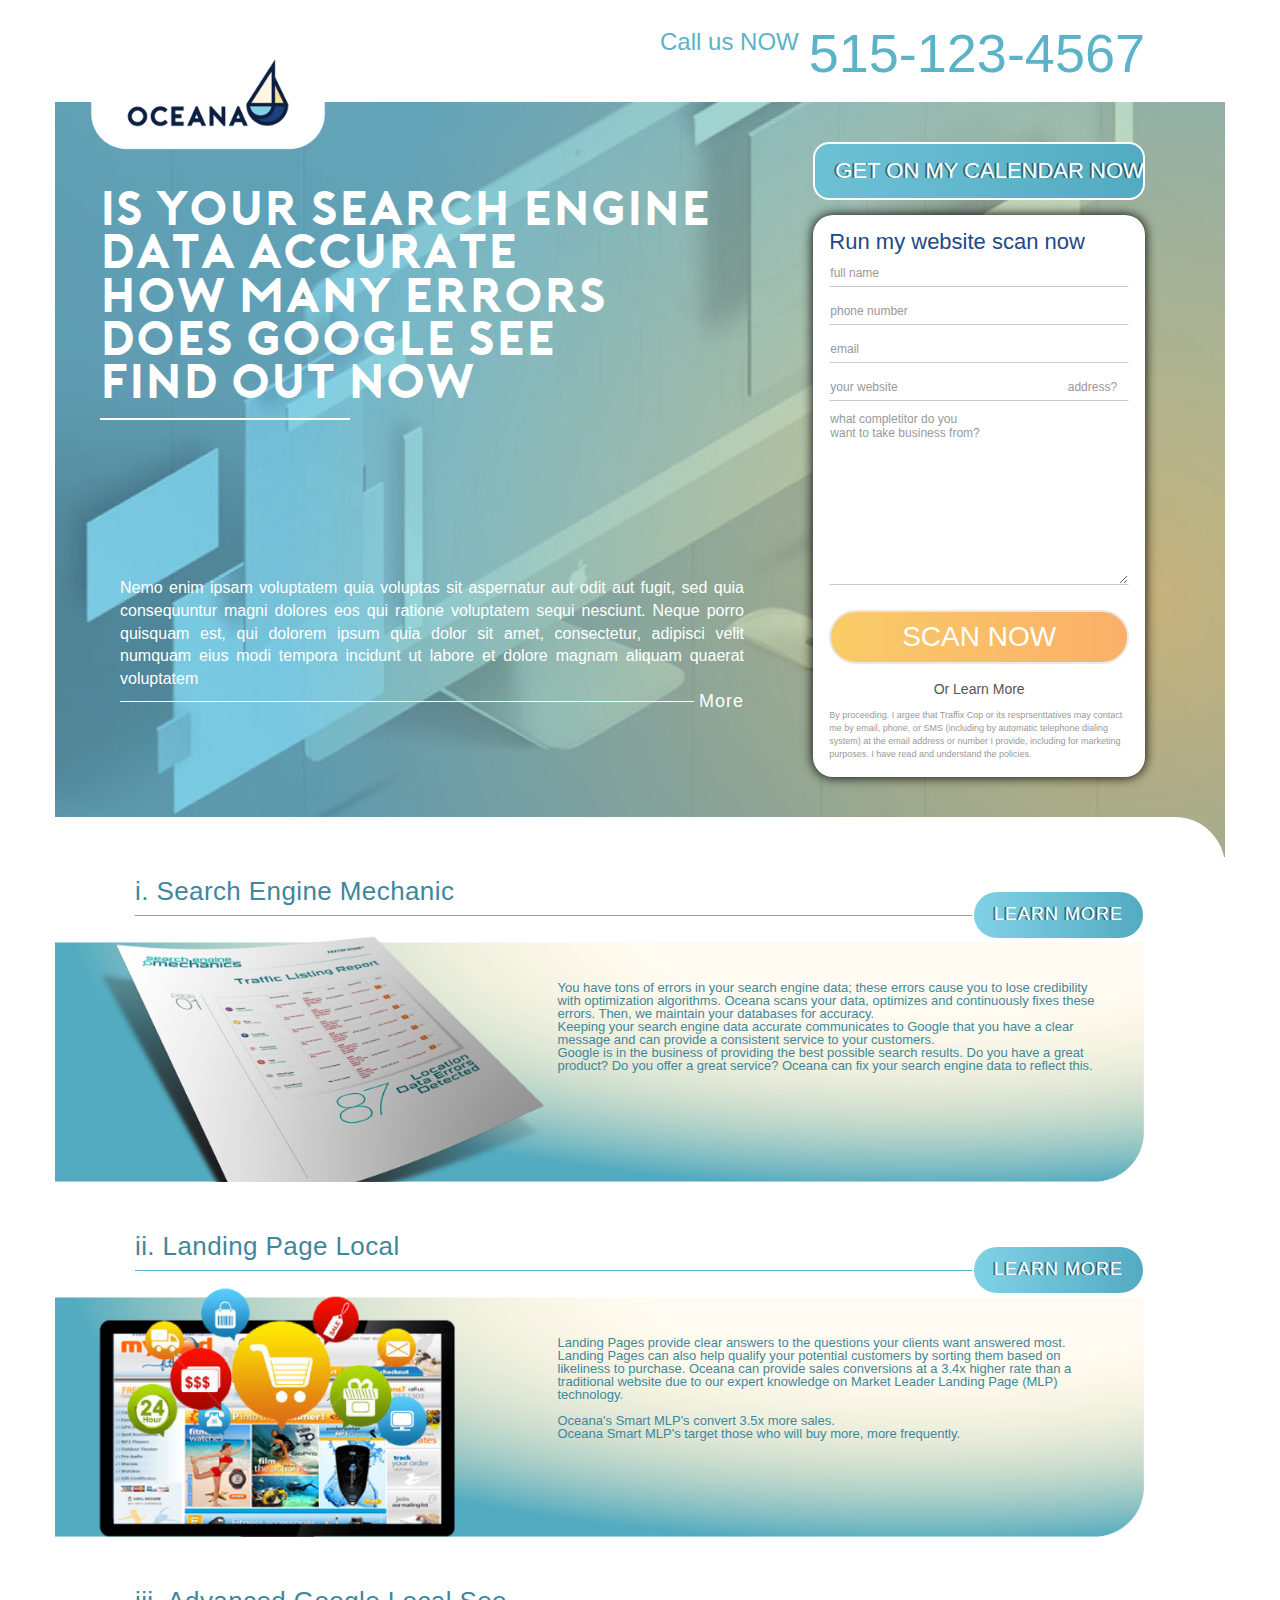
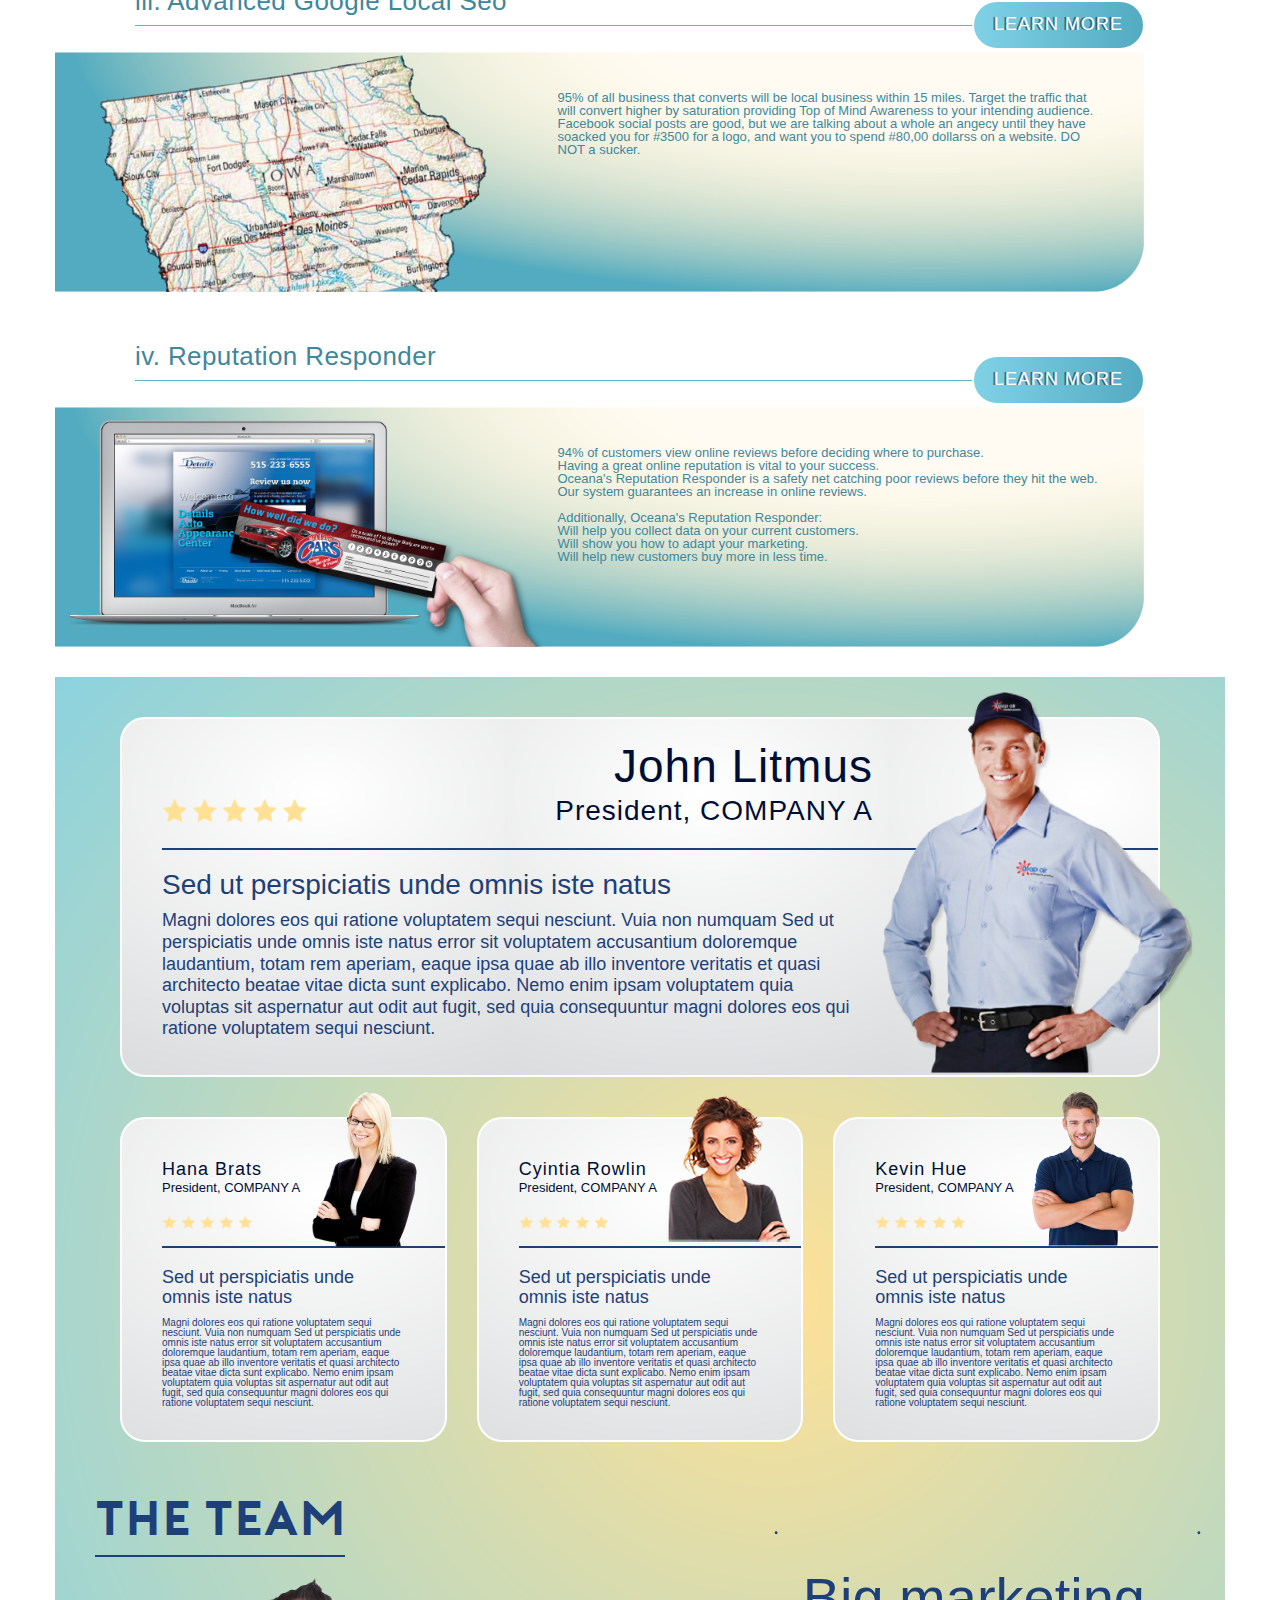
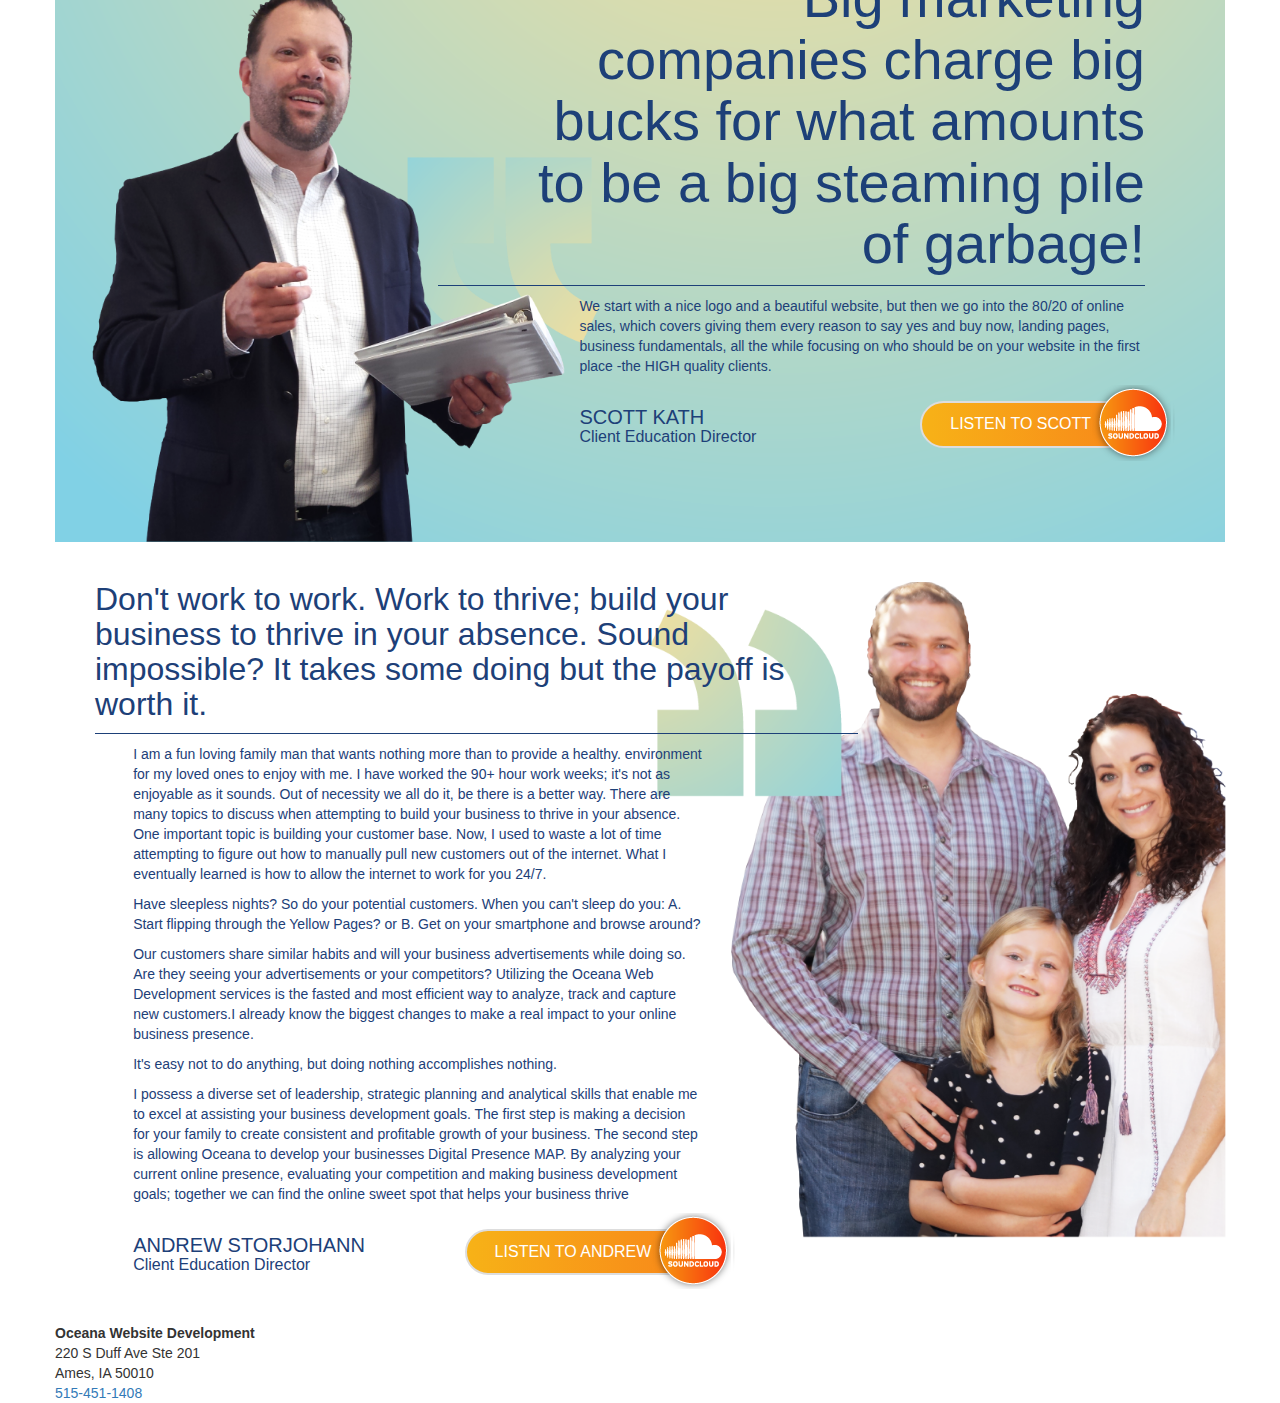
<file: index.html>
<!DOCTYPE html>
<html>
    <head>
        <title>Oceana</title>
        <meta content="width=device-width,initial-scale=1" name=viewport>
        <meta name="format-detection" content="telephone=no">
        <!-- CDN Bootstrap -->
        <link rel="stylesheet" href="plugins/bootstrap/css/bootstrap.min.css">

        <!-- Custom CSS -->
        <link rel="stylesheet" type="text/css" href="css/fonts/fonts.css">
        <link rel="stylesheet" type="text/css" href="css/style.css">
    <body>
        <div id="web" class="container">
            <div class="row">
                <!-- header begin -->
                <header id="header" class="full-width header">
                    <div class="logo">
                        <a href="index.html"><img src="images/logo_03.png"></a>
                    </div>
                    <div class="callnow">
                        <span>Call us NOW</span>
                        <a href="tel: 515-123-4567">515-123-4567</a>
                    </div>
                </header>

                <!-- slide -->
                <section class="full-width slide">
                    <div class="row">
                        <!-- slide content -->
                        <div class="col-md-8 slide-content">
                            <h2 class="title">
                                Is your search engine data accurate? <br/>
                                How many errors does Google see? <br/>
                                FIND OUT NOW
                                <span class="line"></span>
                            </h2>
                            <div class="slide-description">
                                <p>Nemo enim ipsam voluptatem quia voluptas sit aspernatur aut odit aut fugit, sed quia consequuntur magni dolores eos qui ratione voluptatem sequi nesciunt. Neque porro quisquam est, qui dolorem ipsum quia dolor sit amet, consectetur, adipisci velit numquam eius modi tempora incidunt ut labore et dolore magnam aliquam quaerat voluptatem</p>

                                <div class="more">
                                    <span class="sline"></span>
                                    <a href="webdesign.html">More</a>
                                </div>
                            </div>


                        </div>

                        <!-- slide form  -->
                        <div class="col-md-4 slide-form">
                            <h3 class="slide-form-title">GET ON MY CALENDAR NOW</h3>
                            <div class="panel">
                                <div class="panel-heading font-bold">Run my website scan now</div>
                                <div class="panel-body">
                                    <form action="email.php" method="post" id="contactForm" data-toggle="validator" role="form" novalidate="true">

                                        <div class="form-group">
                                            <input required="" type="text" class="form-control" id="fname" name="fname" placeholder="full name">
                                            <div class="help-block with-errors"></div>
                                        </div>
                                        <div class="form-group">
                                            <input required="" type="text" class="form-control" id="phone" name="phone" placeholder="phone number">
                                            <div class="help-block with-errors"></div>
                                        </div>
                                        <div class="form-group">
                                            <input required="" type="email" class="form-control" id="email" name="email" placeholder="email">
                                            <div class="help-block with-errors"></div>
                                        </div>
                                        <div class="form-group">
                                            <input required="" type="text" class="form-control" id="website" name="website" placeholder="your website
                                                   address?">
                                            <div class="help-block with-errors"></div>
                                        </div>
                                        <div class="form-group">
                                            <textarea required="" class="form-control" rows="12" id="message" name="message" placeholder="what completitor do you &#10;want to take business from?"></textarea>
                                            <div class="help-block with-errors"></div>
                                        </div>

                                        <button type="submit" class="btn btn-box" id="scan-now">SCAN NOW</button>

                                        <div class="form-message">
                                            <div class="text-center">
                                                <a href="webdesign.html">Or Learn More</a>
                                            </div>
                                            <p class="small"> By proceeding. I argee that Traffix Cop or its resprsenttatives may contact me by email, phone, or SMS (including by automatic telephone dialing system) at the email address or number I provide, including for marketing purposes. I have read and understand the policies.</p>
                                        </div>
                                    </form>
                                </div>
                            </div>
                        </div>
                    </div>
                </section>


                <!--BLOG -->
                <section class="full-width blog-listing">

                    <!--BLOG ITEM-->
                    <div class="blog-item">

                        <div class="blog-item-title">
                            <h3>i. Search Engine Mechanic</h3>
                            <div class="more">
                                <span class="sline"></span>
                                <a href="#">Learn more</a>
                            </div>
                        </div>

                        <div class="clearfix"></div>
                        <div class="col-sm-5 blog-image">
                            <img src="images/blog_03.png">
                        </div>

                        <div class="col-sm-7 blog-description">

                            You have tons of errors in your search engine data; these errors cause you to lose credibility with optimization algorithms. Oceana scans your data, optimizes and continuously fixes these errors. Then, we maintain your databases for accuracy.
                            <br/>
                            Keeping your search engine data accurate communicates to Google that you have a clear message and can provide a consistent service to your customers.
                            <br/>
                            Google is in the business of providing the best possible search results. Do you have a great product? Do you offer a great service? Oceana can fix your search engine data to reflect this.
                        </div>
                    </div>
                    <!--BLOG ITEM-->
                    <div class="blog-item">

                        <div class="blog-item-title">
                            <h3>ii. Landing Page Local</h3>
                            <div class="more">
                                <span class="sline"></span>
                                <a href="webdesign.html">Learn more</a>
                            </div>
                        </div>
                        <div class="clearfix"></div>
                        <div class="col-sm-5 blog-image">
                            <img src="images/blog_06.png">
                        </div>

                        <div class="col-sm-7 blog-description">
                            Landing Pages provide clear answers to the questions your clients want answered most. Landing Pages can also help qualify your potential customers by sorting them based on likeliness to purchase. Oceana can provide sales conversions at a 3.4x higher rate than a traditional website due to our expert knowledge on Market Leader Landing Page (MLP) technology. 
                            <br/><br/>

                            Oceana's Smart MLP's convert 3.5x more sales.
                            <br/>
                            Oceana Smart MLP's target those who will buy more, more frequently. 
                        </div>
                    </div>

                    <!--BLOG ITEM-->
                    <div class="blog-item">

                        <div class="blog-item-title">
                            <h3>iii. Advanced Google Local Seo</h3>
                            <div class="more">
                                <span class="sline"></span>
                                <a href="webdesign.html">Learn more</a>
                            </div>
                        </div>

                        <div class="clearfix"></div>
                        <div class="col-sm-5 blog-image">
                            <img src="images/blog_08.png">
                        </div>

                        <div class="col-sm-7 blog-description">
                            95% of all business that converts will be local business within 15 miles. Target the traffic that will convert higher by saturation providing Top of Mind Awareness to your intending audience. Facebook social posts are good, but we are talking about a whole an angecy until they have soacked you for #3500 for a logo, and want you to spend #80,00 dollarss on a website. DO NOT a sucker.
                        </div>
                    </div>

                    <!--BLOG ITEM-->
                    <div class="blog-item">

                        <div class="blog-item-title">
                            <h3>iv. Reputation Responder</h3>
                            <div class="more">
                                <span class="sline"></span>
                                <a href="#">Learn more</a>
                            </div>
                        </div>

                        <div class="clearfix"></div>
                        <div class="col-sm-5 blog-image">
                            <img src="images/blog_10.png">
                        </div>

                        <div class="col-sm-7 blog-description">
                            94% of customers view online reviews before deciding where to purchase.
                            <br/>
                            Having a great online reputation is vital to your success.
                            <br/>
                            Oceana's Reputation Responder is a safety net catching poor reviews before they hit the web. Our  system guarantees an increase in online reviews.
                            <br/><br/>
                            Additionally, Oceana's Reputation Responder:
                            <br/>
                            Will help you collect data on your current customers.
                            <br/>
                            Will show you how to adapt your marketing.
                            <br>
                            Will help new customers buy more in less time.
                        </div>
                    </div>

                </section>	

                <!-- cost table -->
                <!-- <section class="full-width traffix-report">
                        <h2 class="title">
                                LOREM IPSUM DOLOR
                                <span class="line"></span>
                        </h2>
                        <div class="traffix-listing"> -->

                <!-- TRAFFIX ITEM REPORT -->
                <!-- <div class="col-sm-4 traffix-report-item">
                        <div class="box-price">
                                <div class="box-cirle">
                                        <sup class="sup">$</sup>
                                        495
                                        <sub class="sub">month</sub>
                                </div>
                        </div>

                        <div class="box-text">
                                <p class="box-text-title">Search Engine <br/> Mechanic</p>

                                <a href="" class="btn btn-box box-action">BUY IT NOW</a>
                        </div>

                </div> -->

                <!-- TRAFFIX ITEM REPORT -->
                <!-- <div class="col-sm-4 traffix-report-item">
                        <div class="box-price">
                                <div class="box-cirle">
                                        <sup class="sup">$</sup>
                                        595
                                        <sub class="sub">month</sub>
                                </div>
                        </div>
                        <div class="box-text">
                                <p class="box-text-title">Search Engine <br/> Mechanic</p>
                                <ul>
                                        <li>+ Landing page local</li>
                                </ul>
                                <a href="" class="btn btn-box box-action">BUY IT NOW</a>
                        </div>

                </div> -->

                <!-- TRAFFIX ITEM REPORT -->
                <!-- <div class="col-sm-4 traffix-report-item">
                        <div class="box-price">
                                <div class="box-cirle">
                                        <sup class="sup">$</sup>
                                        795
                                        <sub class="sub">month</sub>
                                </div>
                        </div>	
                        <div class="box-text">
                                <p class="box-text-title">Search Engine <br/> Mechanic</p>
                                <ul>
                                        <li>+ Landing page local</li>
                                        <li>+ Reputation Reponder</li>
                                </ul>

                                <a href="" class="btn btn-box box-action">BUY IT NOW</a>
                        </div>

                </div>

        </div> -->


                <!-- <div class="full-width traffix-footer">
                        <div class="traffix-report-text">
                                <h2>Reputation Reporter</h2>
                                <p>We will help you create better ads and seo, better ladning pages, and collect
                                        more data to help your end customers buy more in less time</p>
                                        <div class="more">
                                                <span class="sline"></span>
                                                <a href="webdesign.html">Or Learn More</a>
                                        </div>
                                </div>
                        </div>

        </section> -->


                <!-- company -->
                <section class="full-width company">

                    <div class="row">
                        <!-- large box -->
                        <div class="col-xs-12 box box-large">

                            <div class="compnany-president">
                                <img src="images/oc_03.png" class="img-responsive">
                            </div>

                            <div class="company-title">

                                <h2 class="">
                                    John Litmus
                                    <span>President, COMPANY A</span>
                                </h2>

                                <div class="star">
                                    <ul>
                                        <li><img src="images/icon-star_03.png"></li>
                                        <li><img src="images/icon-star_03.png"></li>
                                        <li><img src="images/icon-star_03.png"></li>
                                        <li><img src="images/icon-star_03.png"></li>
                                        <li><img src="images/icon-star_03.png"></li>
                                    </ul>
                                </div>
                            </div>

                            <div class="company-line"></div>
                            <div class="clearfix"></div>
                            <div class="company-details">
                                <h3>Sed ut perspiciatis unde omnis iste natus</h3>
                                <p>Magni dolores eos qui ratione voluptatem sequi nesciunt. Vuia non numquam Sed ut perspiciatis unde omnis iste natus error sit voluptatem accusantium doloremque laudantium, totam rem aperiam, eaque ipsa quae ab illo inventore veritatis et quasi architecto beatae vitae dicta sunt explicabo. Nemo enim ipsam voluptatem quia voluptas sit aspernatur aut odit aut fugit, sed quia consequuntur magni dolores eos qui ratione voluptatem sequi nesciunt.</p>
                            </div>
                        </div>
                    </div>
                    <div class="clearfix"></div>

                    <div class="row box-small-list">
                        <!-- small box -->
                        <div class="col-sm-4">
                            <div class="box box-small">
                                <div class="compnany-president">
                                    <img src="images/oc_10.png">
                                </div>

                                <div class="company-title">

                                    <h2 class="">
                                        Hana Brats
                                        <span>President, COMPANY A</span>
                                    </h2>

                                    <div class="star">
                                        <ul>
                                            <li><img src="images/icon-star_03.png"></li>
                                            <li><img src="images/icon-star_03.png"></li>
                                            <li><img src="images/icon-star_03.png"></li>
                                            <li><img src="images/icon-star_03.png"></li>
                                            <li><img src="images/icon-star_03.png"></li>
                                        </ul>
                                    </div>
                                </div>

                                <div class="company-line"></div>
                                <div class="clearfix"></div>
                                <div class="company-details">
                                    <h3>Sed ut perspiciatis unde omnis iste natus</h3>
                                    <p>Magni dolores eos qui ratione voluptatem sequi nesciunt. Vuia non numquam Sed ut perspiciatis unde omnis iste natus error sit voluptatem accusantium doloremque laudantium, totam rem aperiam, eaque ipsa quae ab illo inventore veritatis et quasi architecto beatae vitae dicta sunt explicabo. Nemo enim ipsam voluptatem quia voluptas sit aspernatur aut odit aut fugit, sed quia consequuntur magni dolores eos qui ratione voluptatem sequi nesciunt.</p>
                                </div>
                            </div>
                        </div>

                        <!-- small box -->
                        <div class="col-sm-4">
                            <div class="box box-small">
                                <div class="compnany-president">
                                    <img src="images/oc_12.png">
                                </div>

                                <div class="company-title">

                                    <h2 class="">
                                        Cyintia Rowlin
                                        <span>President, COMPANY A</span>
                                    </h2>

                                    <div class="star">
                                        <ul>
                                            <li><img src="images/icon-star_03.png"></li>
                                            <li><img src="images/icon-star_03.png"></li>
                                            <li><img src="images/icon-star_03.png"></li>
                                            <li><img src="images/icon-star_03.png"></li>
                                            <li><img src="images/icon-star_03.png"></li>
                                        </ul>
                                    </div>
                                </div>

                                <div class="company-line"></div>
                                <div class="clearfix"></div>
                                <div class="company-details">
                                    <h3>Sed ut perspiciatis unde omnis iste natus</h3>
                                    <p>Magni dolores eos qui ratione voluptatem sequi nesciunt. Vuia non numquam Sed ut perspiciatis unde omnis iste natus error sit voluptatem accusantium doloremque laudantium, totam rem aperiam, eaque ipsa quae ab illo inventore veritatis et quasi architecto beatae vitae dicta sunt explicabo. Nemo enim ipsam voluptatem quia voluptas sit aspernatur aut odit aut fugit, sed quia consequuntur magni dolores eos qui ratione voluptatem sequi nesciunt.</p>
                                </div>
                            </div>
                        </div>

                        <!-- small box -->
                        <div class="col-sm-4">
                            <div class="box box-small">
                                <div class="compnany-president">
                                    <img src="images/oc_14.png">
                                </div>

                                <div class="company-title">

                                    <h2 class="">
                                        Kevin Hue
                                        <span>President, COMPANY A</span>
                                    </h2>

                                    <div class="star">
                                        <ul>
                                            <li><img src="images/icon-star_03.png"></li>
                                            <li><img src="images/icon-star_03.png"></li>
                                            <li><img src="images/icon-star_03.png"></li>
                                            <li><img src="images/icon-star_03.png"></li>
                                            <li><img src="images/icon-star_03.png"></li>
                                        </ul>
                                    </div>
                                </div>

                                <div class="company-line"></div>
                                <div class="clearfix"></div>
                                <div class="company-details">
                                    <h3>Sed ut perspiciatis unde omnis iste natus</h3>
                                    <p>Magni dolores eos qui ratione voluptatem sequi nesciunt. Vuia non numquam Sed ut perspiciatis unde omnis iste natus error sit voluptatem accusantium doloremque laudantium, totam rem aperiam, eaque ipsa quae ab illo inventore veritatis et quasi architecto beatae vitae dicta sunt explicabo. Nemo enim ipsam voluptatem quia voluptas sit aspernatur aut odit aut fugit, sed quia consequuntur magni dolores eos qui ratione voluptatem sequi nesciunt.</p>
                                </div>
                            </div>
                        </div>
                    </div>


                    <div class="clearfix"></div>

                    <!-- The Team -->
                    <div class="the-team">
                        <h2 class="title">
                            THE TEAM
                            <span class="line"></span>
                        </h2>
                        <div class="the-team-man">
                            <img src="images/oc_19.png" class="img-responsive">
                        </div>
                        <div class="quotes">
                            <img src="images/bg_quote_03.png" class="img-responsive">
                        </div>
                        <div class="the-team-title">
                            <h2>Big marketing companies charge big bucks for what amounts to be a big steaming pile of garbage!</h2>


                            <div class="the-team-description">
                                <p>We start with a nice logo and a beautiful website, but then we go into the 80/20 of online sales, which covers giving them every reason to say yes and buy now, landing pages, business fundamentals, all the while focusing on who should be on your website in the first place -the HIGH quality clients.</p>

                                <h3>
                                    SCOTT KATH
                                    <span>Client Education Director</span>
                                </h3>

                                <a href="" class="btn btn-oc">
                                    LISTEN TO SCOTT
                                    <img src="images/icon-soundcloud.png" class="icon-soundcloud">
                                </a>
                            </div>
                        </div>


                    </div>

                </section>

                <section class="full-width company-notify">
                    <div class="the-team">
                        <div class="the-team-man">
                            <img src="images/man_06.png" class="img-responsive">
                        </div>
                        <div class="quotes">
                            <img src="images/bg_quote_03.png" class="img-responsive">
                        </div>
                        <div class="the-team-title">
                            <h2>Don't work to work. Work to thrive; build your business to thrive in your absence. Sound impossible? It takes some doing but the payoff is worth it.</h2>
                            <div class="line"></div>
                            <p>I am a fun loving family man that wants nothing more than to provide a healthy. environment for my loved ones to enjoy with me. I have worked the 90+ hour work weeks; it's not as enjoyable as it sounds. Out of necessity we all do it, be there is a better way. There are many topics to discuss when attempting to build your business to thrive in your absence. One important topic is building your customer base. Now, I used to waste a lot of time attempting to figure out how to manually pull new customers out of the internet. What I eventually learned is how to allow the internet to work for you 24/7.</p>

                            <p>Have sleepless nights? So do your potential customers. When you can't sleep do you: A. Start flipping through the Yellow Pages? or B. Get on your smartphone and browse around?</p>

                            <p>Our customers share similar habits and will your business advertisements while doing so. Are they seeing your advertisements or your competitors? Utilizing the Oceana Web Development services is the fasted and most efficient way to analyze, track and capture new customers.I already know the biggest changes to make a real impact to your online business presence.</p>

                            <p>It's easy not to do anything, but doing nothing accomplishes nothing.</p>

                            <p>I possess a diverse set of leadership, strategic planning and analytical skills that enable me to excel at assisting your business development goals. The first step is making a decision for your family to create consistent and profitable growth of your business. The second step is allowing Oceana to develop your businesses Digital Presence MAP. By analyzing your current online presence, evaluating your competition and making business development goals; together we can find the online sweet spot that helps your business thrive</p>

                            <div class="the-team-description">
                                <h3>
                                    ANDREW STORJOHANN
                                    <span>Client Education Director</span>
                                </h3>

                                <a href="" class="btn btn-oc">
                                    LISTEN TO ANDREW
                                    <img src="images/icon-soundcloud.png" class="icon-soundcloud">
                                </a>
                            </div>
                        </div>


                    </div>
                </section>


                <!-- cost table -->
                <!-- <section class="full-width traffix-report traffix-v2">
                        
                        <div class="traffix-listing">
                                <h2 class="title">
                                        LOREM IPSUM DOLOR
                                        <span class="line"></span>
                                </h2> -->
                <!-- TRAFFIX ITEM REPORT -->
                <!-- <div class="col-sm-4 traffix-report-item">
                        <div class="box-price">
                                <div class="box-cirle">
                                        <sup class="sup">$</sup>
                                        495
                                        <sub class="sub">month</sub>
                                </div>
                        </div>

                        <div class="box-text">
                                <p class="box-text-title">Search Engine <br/> Mechanic</p>

                                <a href="" class="btn btn-box box-action">BUY IT NOW</a>
                        </div>

                </div> -->

                <!-- TRAFFIX ITEM REPORT -->
                <!-- <div class="col-sm-4 traffix-report-item">
                        <div class="box-price">
                                <div class="box-cirle">
                                        <sup class="sup">$</sup>
                                        595
                                        <sub class="sub">month</sub>
                                </div>
                        </div>
                        <div class="box-text">
                                <p class="box-text-title">Search Engine <br/> Mechanic</p>
                                <ul>
                                        <li>+ Landing page local</li>
                                </ul>
                                <a href="" class="btn btn-box box-action">BUY IT NOW</a>
                        </div>

                </div> -->

                <!-- TRAFFIX ITEM REPORT -->
                <!-- <div class="col-sm-4 traffix-report-item">
                        <div class="box-price">
                                <div class="box-cirle">
                                        <sup class="sup">$</sup>
                                        795
                                        <sub class="sub">month</sub>
                                </div>
                        </div>	
                        <div class="box-text">
                                <p class="box-text-title">Search Engine <br/> Mechanic</p>
                                <ul>
                                        <li>+ Landing page local</li>
                                        <li>+ Reputation Reponder</li>
                                </ul>

                                <a href="" class="btn btn-box box-action">BUY IT NOW</a>
                        </div>

                </div>

        </div> -->


                <!-- <div class="full-width traffix-footer">
                        <div class="traffix-report-text">
                                <h2>Reputation Reporter</h2>
                                <p>We will help you create better ads and seo, better ladning pages, and collect
                                        more data to help your end customers buy more in less time</p>
                                        <div class="more">
                                                <span class="sline"></span>
                                                <a href="webdesign.html">Or Learn More</a>
                                        </div>
                                </div>
                        </div>

        </section> -->

                <section class="full-width oceana-footer">
                    <strong>Oceana Website Development</strong><br/>
                    220 S Duff Ave Ste 201<br/>
                    Ames, IA 50010<br/>
                    <a href="tel:515-451-1408">515-451-1408</a><br/>
                </section>

            </div> <!-- endrow -->
        </div><!-- end container -->


        <!-- javascript -->
        <script src="plugins/jquery/1.12.4/jquery.min.js"></script>
        <script src="plugins/bootstrap/js/bootstrap.min.js"></script>
        <script src="scripts/validator.min.js"></script>
        <script src="scripts/scripts.js"></script>		
    </body>
</file>
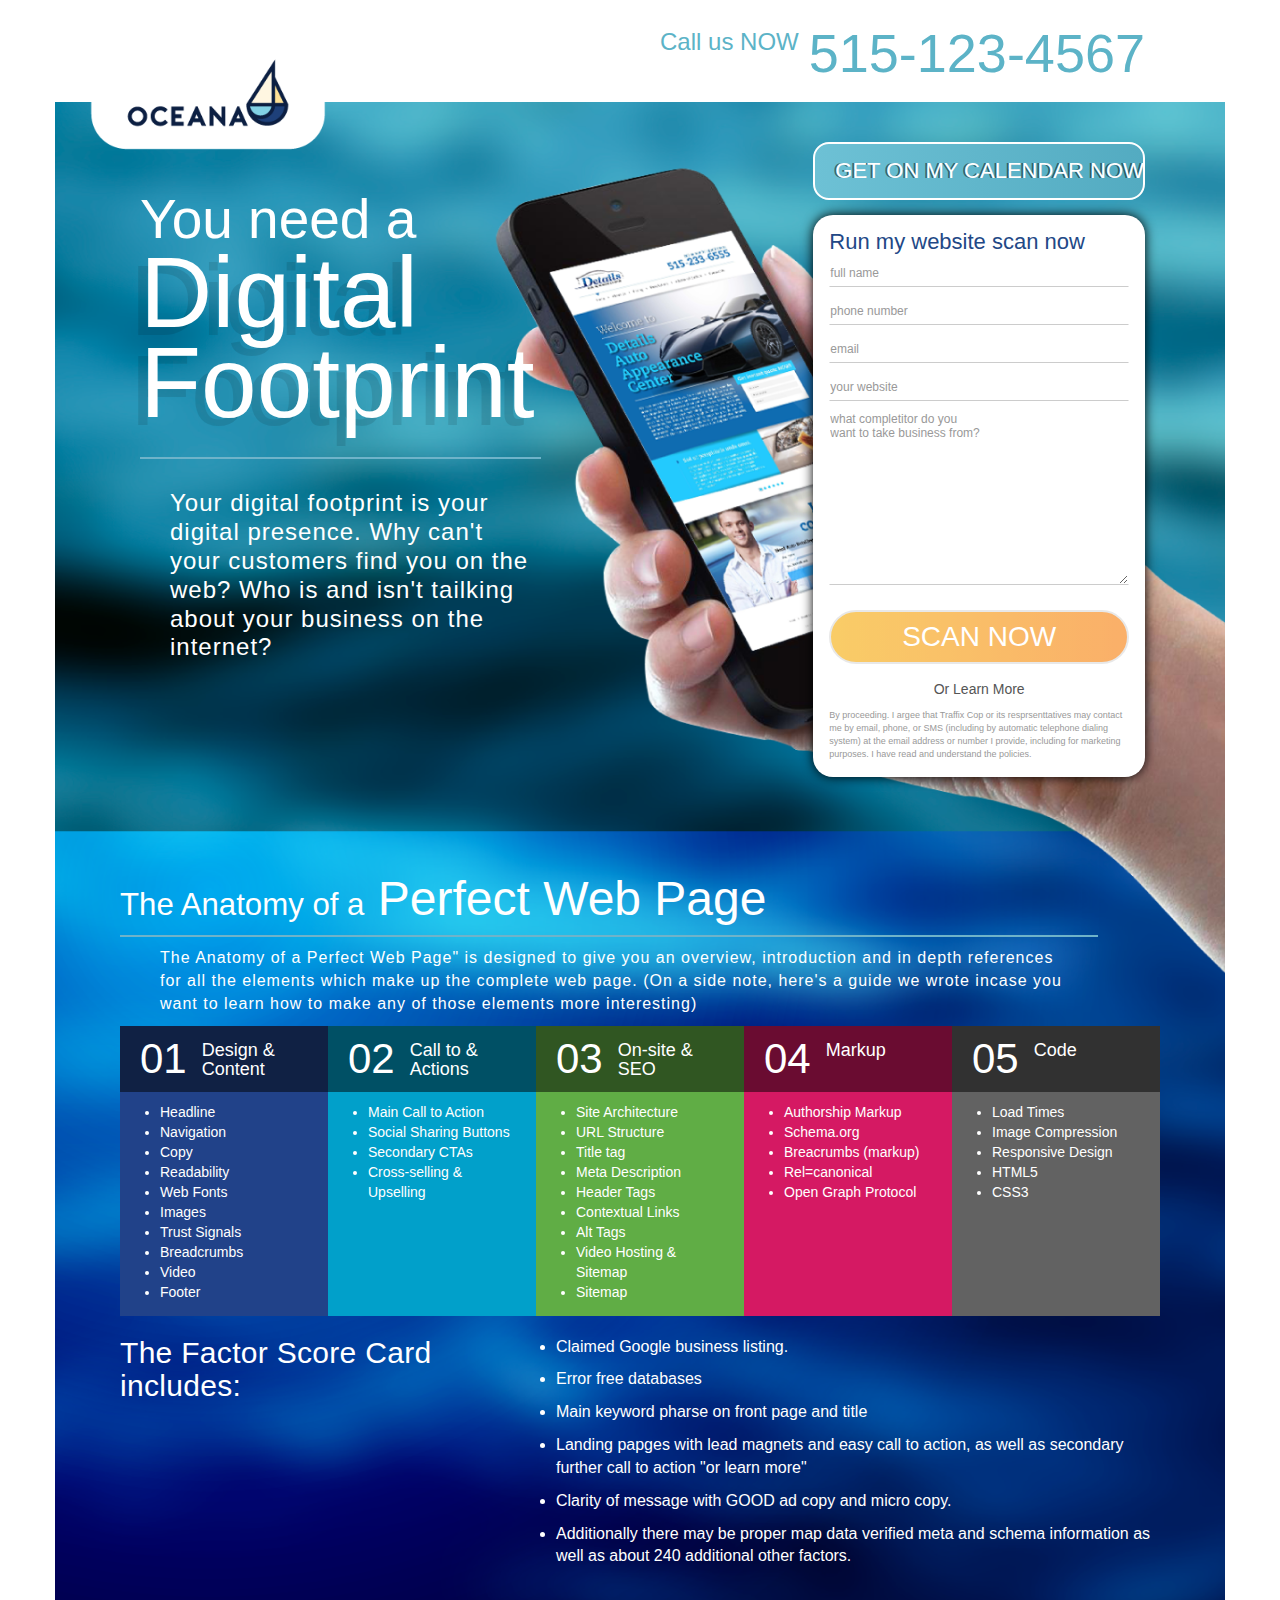
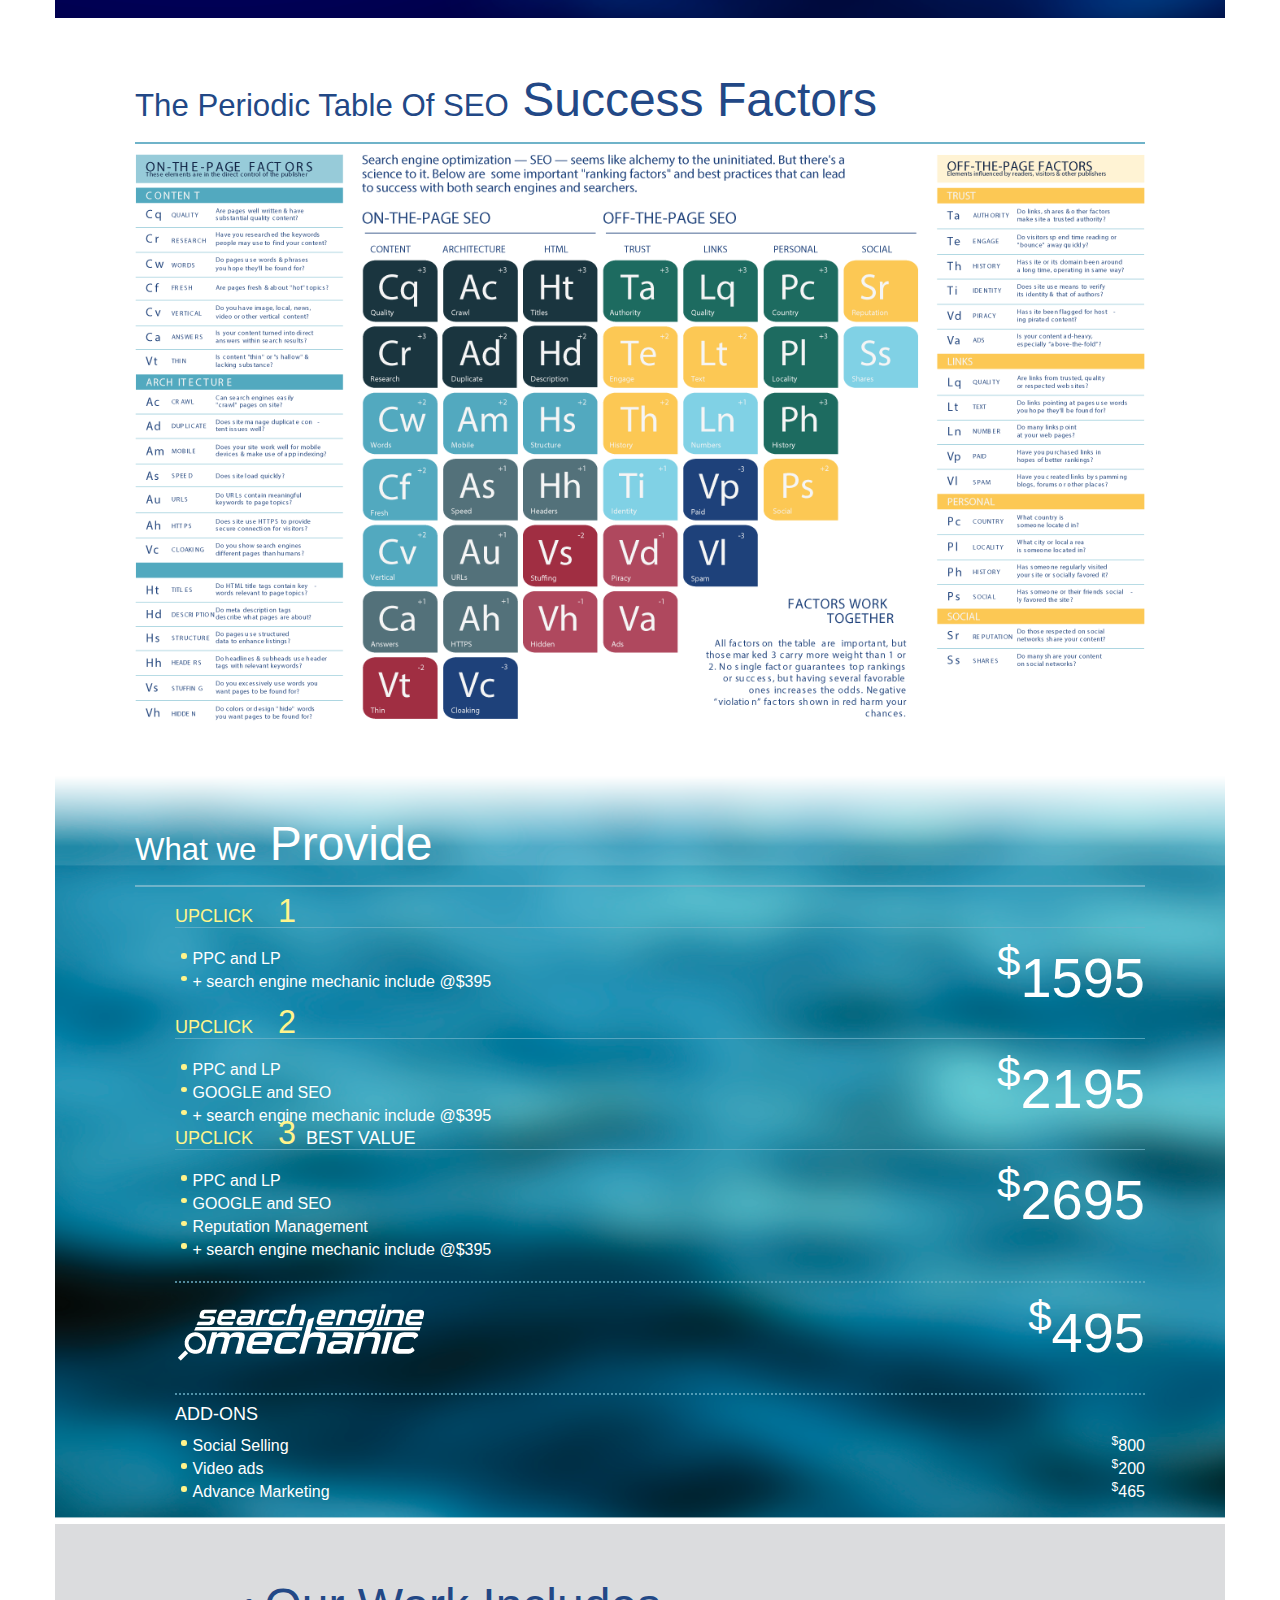
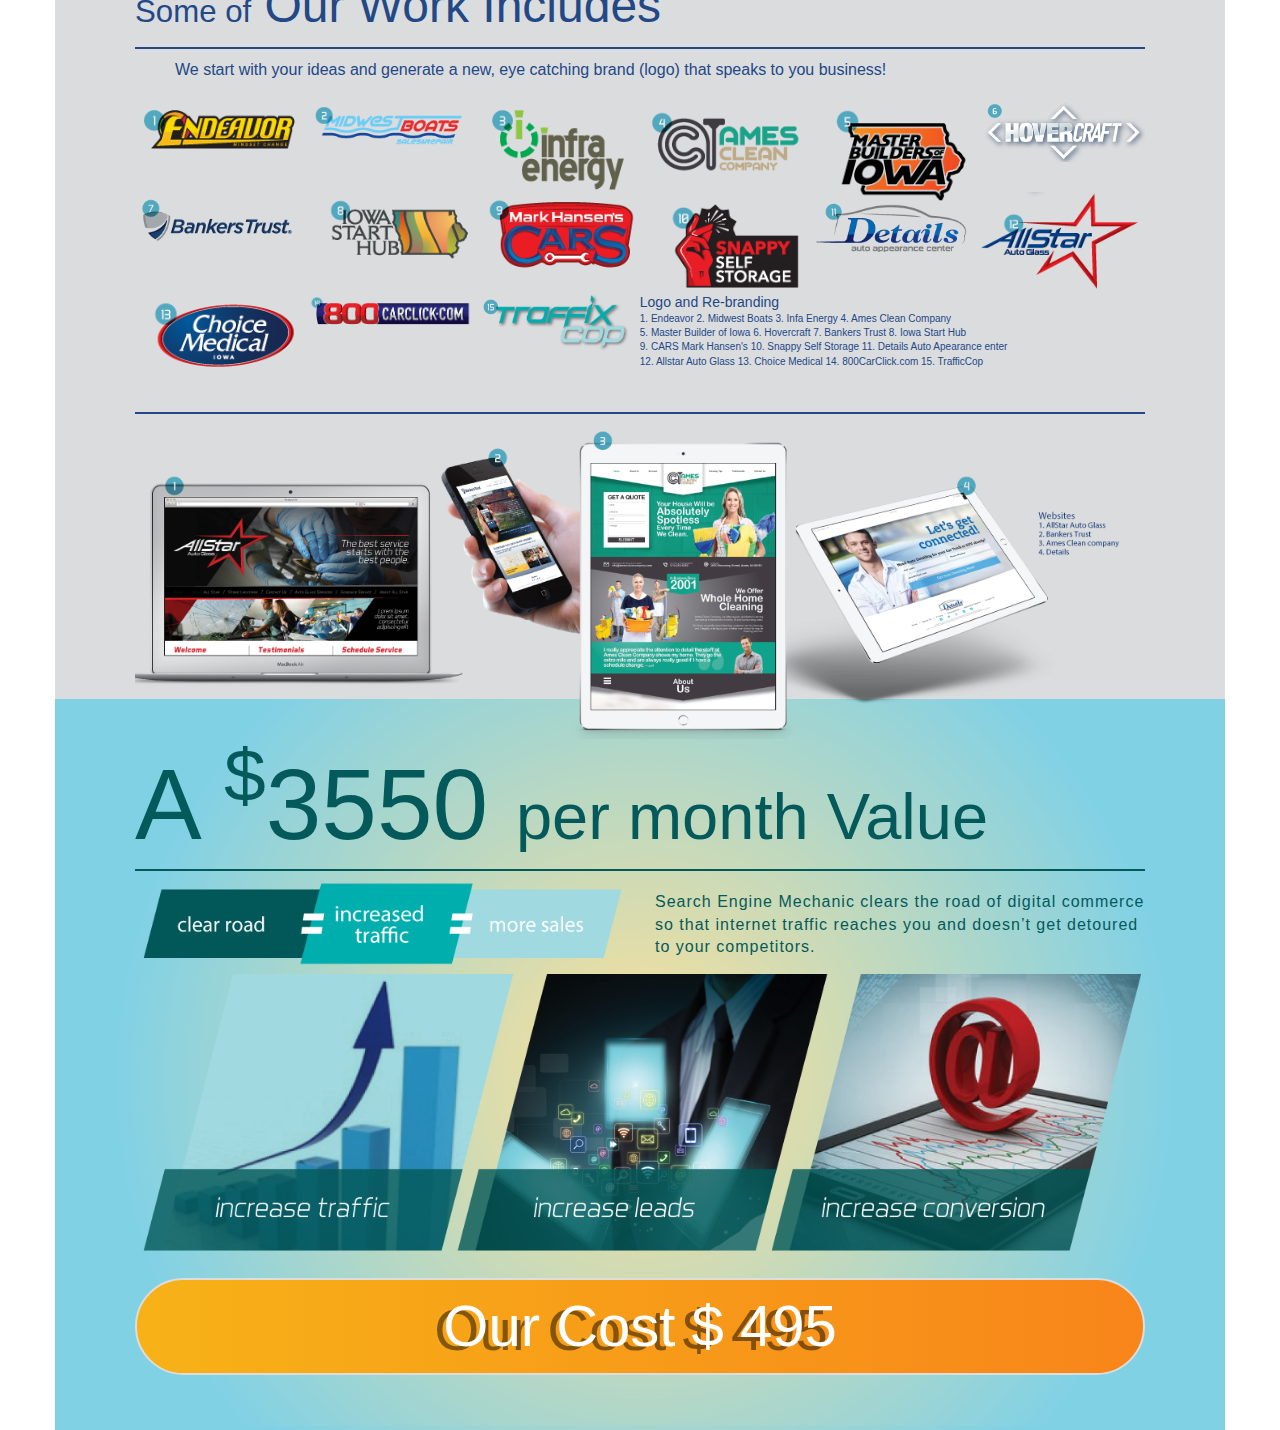
<file: webdesign.html>
<!DOCTYPE html>
<html>
<head>
	<title>Oceana</title>
	<meta content="width=device-width,initial-scale=1" name=viewport>
    <meta name="format-detection" content="telephone=no">
	<!-- CDN Bootstrap -->
	<link rel="stylesheet" href="plugins/bootstrap/css/bootstrap.min.css">

	<!-- Custom CSS -->
	<link rel="stylesheet" type="text/css" href="css/fonts/fonts.css">
	<link rel="stylesheet" type="text/css" href="css/style.css">
<body>
	<div id="web" class="container webdesign">
		<div class="row">
			<!-- header begin -->
			<header id="header" class="full-width header">
				<div class="logo">
					<a href="index.html"><img src="images/logo_03.png"></a>
				</div>
				<div class="callnow">
					<span>Call us NOW</span>
					<a href="tel: 515-123-4567">515-123-4567</a>
				</div>
			</header>

			<!-- slide -->
			<section class="full-width slide">
				<div class="row">
					<!-- slide content -->
					<div class="col-md-8 slide-content">
						<h2 class="title">
							<span class="small">You need a</span>
							Digital 
							Footprint
							<span class="line"></span>
						</h2>

						<div class="slide-description">
							<p>Your digital footprint is your digital presence. Why can't your customers find you on the web? Who is and isn't tailking about your business on the internet?</p>
						</div>
					</div>

					<!-- slide form  -->
						<div class="col-md-4 slide-form">
							<h3 class="slide-form-title">GET ON MY CALENDAR NOW</h3>
							<div class="panel">
								<div class="panel-heading font-bold">Run my website scan now</div>
								<div class="panel-body">
									<form action="email.php" method="post" id="contactForm" data-toggle="validator" role="form" novalidate="true">

										<div class="form-group">
											<input required="" type="text" class="form-control" id="fname" name="fname" placeholder="full name">
											<div class="help-block with-errors"></div>
										</div>
										<div class="form-group">
											<input required="" type="text" class="form-control" id="phone" name="phone" placeholder="phone number">
											<div class="help-block with-errors"></div>
										</div>
										<div class="form-group">
											<input required="" type="email" class="form-control" id="email" name="email" placeholder="email">
											<div class="help-block with-errors"></div>
										</div>
										<div class="form-group">
											<input required="" type="text" class="form-control" id="website" name="website" placeholder="your website
											address?">
											<div class="help-block with-errors"></div>
										</div>
										<div class="form-group">
											<textarea required="" class="form-control" rows="12" id="message" name="message" placeholder="what completitor do you &#10;want to take business from?"></textarea>
											<div class="help-block with-errors"></div>
										</div>

										<button type="submit" class="btn btn-box" >SCAN NOW</button>

										<div class="form-message">
											<div class="text-center">
												<a href="webdesign.html">Or Learn More</a>
											</div>
											<p class="small"> By proceeding. I argee that Traffix Cop or its resprsenttatives may contact me by email, phone, or SMS (including by automatic telephone dialing system) at the email address or number I provide, including for marketing purposes. I have read and understand the policies.</p>
										</div>
									</form>
								</div>
							</div>
						</div>

					<div class="clearfix"></div>


					<!-- anatomy -->
					<div class="full-width anatomy">
						<h2 class="title">
							<span class="small">The Anatomy of a</span>
							Perfect Web Page
							<span class="line"></span>
						</h2>	

						<p class="anatomy-description">
							The Anatomy of a Perfect Web Page" is designed to give you an overview, introduction and in depth references for all the elements which make up the complete web page. (On a side note, here's a guide we wrote incase you want to learn how to make any of those elements more interesting)
						</p>

						<!-- anatomy table-->
						<div class="anatomy-table">

							<!-- anatomy col blue -->
							<div class="col col-blue">
								<div class="col-head">
									<span class="number">01</span>
									<span>Design & Content</span>
								</div>
								<div class="col-body">
									<ul>
										<li>Headline</li>
										<li>Navigation</li>
										<li>Copy</li>
										<li>Readability</li>
										<li>Web Fonts</li>
										<li>Images</li>
										<li>Trust Signals</li>
										<li>Breadcrumbs</li>
										<li>Video</li>
										<li>Footer</li>
									</ul>
								</div>
							</div>

							<!-- anatomy col seablue -->
							<div class="col col-seablue">
								<div class="col-head">
									<span class="number">02</span>
									<span>Call to & Actions</span>
								</div>
								<div class="col-body">
									<ul>
										<li>Main Call to Action</li>
										<li>Social Sharing Buttons</li>
										<li>Secondary CTAs</li>
										<li>Cross-selling & Upselling</li>
									</ul>
								</div>
							</div>

							<!-- anatomy col green -->
							<div class="col col-green">
								<div class="col-head">
									<span class="number">03</span>
									<span>On-site & SEO</span>
								</div>
								<div class="col-body">
									<ul>
										<li>Site Architecture</li>
										<li>URL Structure</li>
										<li>Title tag</li>
										<li>Meta Description</li>
										<li>Header Tags</li>
										<li>Contextual Links</li>
										<li>Alt Tags</li>
										<li>Video Hosting & Sitemap</li>
										<li>Sitemap</li>
									</ul>
								</div>
							</div>

							<!-- anatomy col pink -->
							<div class="col col-pink">
								<div class="col-head">
									<span class="number">04</span>
									<span>Markup</span>
								</div>
								<div class="col-body">
									<ul>
										<li>Authorship Markup</li>
										<li>Schema.org</li>
										<li>Breacrumbs (markup)</li>
										<li>Rel=canonical</li>
										<li>Open Graph Protocol</li>
									</ul>
								</div>
							</div>

							<!-- anatomy col grey -->
							<div class="col col-grey">
								<div class="col-head">
									<span class="number">05</span>
									<span>Code</span>
								</div>
								<div class="col-body">
									<ul>
										<li>Load Times</li>
										<li>Image Compression</li>
										<li>Responsive Design</li>
										<li>HTML5</li>
										<li>CSS3</li>
									</ul>
								</div>
							</div>
						</div>

						<div class="clearfix"></div>
						<div class="anatomy-left">
							<h3>The Factor Score Card includes:</h3>
						</div>
						<div class="anatomy-right">
							<ul>
								<li>Claimed Google business listing.</li>
								<li>Error free databases</li>
								<li>Main keyword pharse on front page and title</li>
								<li>Landing papges with lead magnets and easy call to action, as well as secondary further call to action "or learn more"</li>
								<li>Clarity of message with GOOD ad copy and micro copy.</li>
								<li>Additionally there may be proper map data verified meta and schema information as well as about 240 additional other factors.</li>
							</ul>
						</div>

					</div>
				</div>
			</section>


			<!-- The periodic table of seo -->
			<section class="full-width periodic">
				<h2 class="title">
					<span class="small">The Periodic Table Of SEO</span>
					Success Factors
					<span class="line"></span>
				</h2>
				<div class="clearfix"></div>
				<img src="images/periodic.png" class="img-responsive">
			</section>

			<!-- provide -->
			<section class="full-width provide">
				<h2 class="title">
					<span class="small">What we</span>
					Provide
					<span class="line"></span>
				</h2>

				<div class="provide-table">
					<div class="provide-row">
						<div class="provide-cell-left">
							<div class="provide-head">UPCLICK <span>1</span></div>
							<ul>
								<li>PPC and LP</li>
								<li>+ search engine mechanic <span>include @</span><span>$395</span></li>
							</ul>
						</div>
						<div class="provide-cell-right"><sup>$</sup>1595</div>
					</div>

					<div class="provide-row">
						<div class="provide-cell-left">
							<div class="provide-head">UPCLICK <span>2</span></div>
							<ul>
								<li>PPC and LP</li>
								<li>GOOGLE and SEO</li>
								<li>+ search engine mechanic <span>include @</span><span>$395</span></li>
							</ul>
						</div>
						<div class="provide-cell-right"><sup>$</sup>2195</div>
					</div>	

					<div class="provide-row">
						<div class="provide-cell-left">
							<div class="provide-head">UPCLICK <span>3</span><span class="white">BEST VALUE</span></div>
							<ul>
								<li>PPC and LP</li>
								<li>GOOGLE and SEO</li>
								<li>Reputation Management</li>
								<li>+ search engine mechanic <span>include @</span><span>$395</span></li>
							</ul>
						</div>
						<div class="provide-cell-right"><sup>$</sup>2695</div>
					</div>

					<div class="provide-row dotted">
						<div class="provide-cell-left">
							<img src="images/search-engine.png">
						</div>
						<div class="provide-cell-right"><sup>$</sup>495</div>
					</div>

					<div class="provide-row dotted">
						<h4>ADD-ONS</h4>
						<ul>
							<li>Social Selling <span class="pull-right"><sup>$</sup>800</span></li>
							<li>Video ads <span class="pull-right"><sup>$</sup>200</span></li>
							<li>Advance Marketing <span class="pull-right"><sup>$</sup>465</span></li>
						</ul>
					</div>
				</div>
			</section>


			<!-- Our work includes -->
			<section class="full-width our-work">
				<h2 class="title">
					<span class="small">Some of</span>
					Our Work Includes
					<span class="line"></span>
				</h2>
				<p class="description">We start with your ideas and generate a new, eye catching brand (logo) that speaks to you business!</p>

				<div class="logo-brand">
					<ul>
						<li><img src="images/provide_03.png"></li>
						<li><img src="images/provide_04.png"></li>
						<li><img src="images/provide_05.png"></li>
						<li><img src="images/provide_06.png"></li>
						<li><img src="images/provide_07.png"></li>
						<li><img src="images/provide_08.png"></li>

						<li><img src="images/provide_15.png"></li>
						<li><img src="images/provide_16.png"></li>
						<li><img src="images/provide_17.png"></li>
						<li><img src="images/provide_18.png"></li>
						<li><img src="images/provide_19.png"></li>
						<li><img src="images/provide_13.png"></li>

						<li><img src="images/provide_23.png"></li>
						<li><img src="images/provide_24.png"></li>
						<li><img src="images/provide_25.png"></li>
						<li>
							Logo and Re-branding
							<ul>
								<li>1. Endeavor</li>
								<li>2. Midwest Boats</li>
								<li>3. Infa Energy</li>
								<li>4. Ames Clean Company</li>
								<li>5. Master Builder of Iowa</li>
								<li>6. Hovercraft</li>
								<li>7. Bankers Trust</li>
								<li>8. Iowa Start Hub</li>
								<li>9. CARS Mark Hansen's</li>
								<li>10. Snappy Self Storage</li>
								<li>11. Details Auto Apearance enter</li>
								<li>12. Allstar Auto Glass</li>
								<li>13. Choice Medical</li>
								<li>14. 800CarClick.com</li>
								<li>15. TrafficCop</li>
							</ul>
						</li>
					</ul>
					<div class="clearfix"></div>
					<h2 class="title">
						<span class="line"></span>
					</h2>
					<div class="device">
						<img src="images/provide_28.png" class="img-responsive">
					</div>
				</div>
			</section>


			<!-- Our Cost -->
			<section class="full-width our-cost">
				<h2 class="title">
					A <sup>$</sup>3550
					<span class="small">per month Value</span>
					<span class="line"></span>
				</h2>

				<div class="row">
					
					<div class="col-sm-6">
						<img src="images/our-cost_03.png" class="img-responsive">
					</div>
					<div class="col-sm-6 description">
						Search Engine Mechanic clears the road of digital commerce so that internet traffic reaches you and doesn’t get detoured to your competitors.
					</div>	

					<div class="col-xs-12">
						<img src="images/our-cost_06.png" class="img-responsive">
						<a href="#" class="btn btn-box">Our Cost $ 495</a>
					</div>
				</div>
			</section>
		</div> <!-- endrow -->
	</div><!-- end container -->

	<!-- javascript -->
	<script src="plugins/jquery/1.12.4/jquery.min.js"></script>
	<script src="plugins/bootstrap/js/bootstrap.min.js"></script>
	<script src="scripts/validator.min.js"></script>
	<script src="scripts/scripts.js"></script>
</body>
</file>
<file: css/fonts/fonts.css>
﻿ @font-face {font-family:"Porter Bold DEMO";src:url("Porter_Bold.eot?") format("eot"),url("Porter_Bold.woff") format("woff"),url("Porter_Bold.ttf") format("truetype"),url("Porter_Bold.svg#Porter-BoldDEMO") format("svg");font-weight:normal;font-style:normal;}
</file>
<file: css/style.css>
/*
* Copyright 2016 Oceana;
* Author: Linh Vu;
* Plugins: Bootstrap v3.3.7 (http://getbootstrap.com);
* Fonts: "Helvetica Neue", "Porter Bold Demo";
* 
/*
* GENERAL CSS
*/

ul {
    margin: 0;
    padding: 0;
    list-style: none;
}

a:hover {
    text-decoration: none;
}

.full-width {
    float: left;
    width: 100%;
}


/*
* HEADER CSS
*/

.header {
    position: relative;
    z-index: 22;
    padding: 15px 80px 10px;
}

.header .logo {
    position: absolute;
    bottom: -50px;
    left: 30px;
}

.header .logo img {
    height: 100px;
}

.callnow {
    float: right;
}

.callnow a,
.callnow span {
    display: table-cell;
    padding-left: 10px;
    vertical-align: top;
    color: #5cb3c7;
}

.callnow span {
    font-size: 24px;
    padding-top: 10px;
}

.callnow a {
    font-size: 54px;
}


/*
* SLIDE CSS
*/

.slide {
    position: relative;
    padding: 40px 80px 80px;
    color: #fff;
    background: url(../images/bg_02.png);
    background-size: 100%;
}

.slide .slide-content {
    position: relative;
    height: 560px;
}

.more {
    position: relative;
    display: block;
    width: 100%;
    padding-right: 50px;
}

.more .sline {
    display: block;
    border-bottom: 1px solid #fff;
}

.more a {
    font-size: 18px;
    position: absolute;
    top: -12px;
    right: 0;
    letter-spacing: 1px;
    color: #fff;
}

.slide .slide-content .title {
    position: absolute;
    top: 30px;
    right: 100px;
    left: -20px;
}

.slide .slide-description {
    font-size: 16px;
    position: absolute;
    bottom: 0;
    left: 0;
    width: 90%;
    text-align: justify;
}

.title {
    font-family: 'Porter Bold DEMO', sans-serif;
    font-size: 48px;
    font-weight: bold;
    line-height: .9;
}

.title .line {
    display: block;
    width: 250px;
    margin-top: 10px;
    border-bottom: 2px solid #fff;
}

.slide .slide-form {
    padding-left: 0;
    color: #999;
}

.slide .slide-form .panel {
    border-radius: 20px;
    -webkit-box-shadow: 0 0 12px 0 rgba(0, 0, 0, 1);
    -moz-box-shadow: 0 0 12px 0 rgba(0, 0, 0, 1);
    box-shadow: 0 0 12px 0 rgba(0, 0, 0, 1);
}

.slide .slide-form .panel-heading {
    font-size: 22px;
    padding-bottom: 0;
    color: #224886;
}

.slide .slide-form .panel {
    margin-bottom: 0;
    /*height: 490px;*/
}

.slide .slide-form .panel .panel-body {
    padding-top: 0;
}

.form-group {
    margin-bottom: 0;
}

.form-control {
    font-size: 12px;
    line-height: 1.2;
    height: 28px;
    padding: 0;
    border-top-color: transparent;
    border-right-color: transparent;
    border-left-color: transparent;
    border-radius: 0;
    box-shadow: none !important;
}

.form-control:focus {
    border-top-color: transparent;
    border-right-color: transparent;
    border-left-color: transparent;
    box-shadow: none;
}

.btn-box {
    font-size: 28px;
    width: 100%;
    margin: 15px 0;
    padding: 5px;
    color: #fff;
    border: 2px solid #ddd;
    border-radius: 50px;
    background: rgba(247, 178, 23, 1);
    background: -moz-linear-gradient(left, rgba(247, 178, 23, 1) 0%, rgba(248, 133, 26, 1) 100%);
    background: -webkit-gradient(left top, right top, color-stop(0%, rgba(247, 178, 23, 1)), color-stop(100%, rgba(248, 133, 26, 1)));
    background: -webkit-linear-gradient(left, rgba(247, 178, 23, 1) 0%, rgba(248, 133, 26, 1) 100%);
    background: -o-linear-gradient(left, rgba(247, 178, 23, 1) 0%, rgba(248, 133, 26, 1) 100%);
    background: -ms-linear-gradient(left, rgba(247, 178, 23, 1) 0%, rgba(248, 133, 26, 1) 100%);
    background: linear-gradient(to right, rgba(247, 178, 23, 1) 0%, rgba(248, 133, 26, 1) 100%);
}

.slide-form-title {
    font-size: 22px;
    width: 100%;
    margin: 0 0 15px;
    padding: 15px 20px;
    white-space: nowrap;
    color: #fff;
    border: 2px solid #fff;
    border-radius: 16px;
    background: rgba(109, 193, 213, 1);
    background: -moz-linear-gradient(left, rgba(109, 193, 213, 1) 0%, rgba(83, 171, 193, 1) 100%);
    background: -webkit-gradient(left top, right top, color-stop(0%, rgba(109, 193, 213, 1)), color-stop(100%, rgba(83, 171, 193, 1)));
    background: -webkit-linear-gradient(left, rgba(109, 193, 213, 1) 0%, rgba(83, 171, 193, 1) 100%);
    background: -o-linear-gradient(left, rgba(109, 193, 213, 1) 0%, rgba(83, 171, 193, 1) 100%);
    background: -ms-linear-gradient(left, rgba(109, 193, 213, 1) 0%, rgba(83, 171, 193, 1) 100%);
    background: linear-gradient(to right, rgba(109, 193, 213, 1) 0%, rgba(83, 171, 193, 1) 100%);
    text-shadow: -2px 0 rgba(0, 0, 0, .47);
    filter: progid: DXImageTransform.Microsoft.gradient( startColorstr='#6dc1d5', endColorstr='#53abc1', GradientType=1);
}

.slide .slide-form .small {
    font-size: 9px;
    margin: 0;
}

.form-message a {
    display: inline-block;
    margin-bottom: 10px;
    color: #555;
}


/*
* BLOG CSS
*/

.blog-listing {
    position: relative;
    z-index: 11;
    margin-top: -40px;
    padding-top: 40px;
    border-radius: 0 50px;
    background: #fff;
}

.blog-item {
    float: left;
    overflow: hidden;
    width: 100%;
    height: 325px;
    margin-bottom: 30px;
    color: #3f879b;
    background: url(../images/bg_box_04.png);
    background-repeat: no-repeat;
    background-position: 0 85px;
    background-size: 100%;
}

.blog-item .blog-item-title {
    margin-bottom: 45px;
    padding-left: 80px;
    letter-spacing: .4px;
}

.blog-item .blog-item-title h3 {
    font-size: 26px;
}

.blog-item .blog-item-title .more {
    padding-right: 80px;
}

.blog-item .blog-item-title .more .sline {
    border-color: #5cb3c7;
}

.blog-item .blog-item-title .more a {
    font-size: 18px;
    top: -25px;
    right: 80px;
    margin: 0 0 15px;
    padding: 10px 20px;
    text-transform: uppercase;
    color: #fff;
    border: 2px solid #fff;
    border-radius: 30px;
    background: rgba(128, 209, 230, 1);
    background: -moz-linear-gradient(left, rgba(128, 209, 230, 1) 0%, rgba(83, 171, 193, 1) 100%);
    background: -webkit-gradient(left top, right top, color-stop(0%, rgba(128, 209, 230, 1)), color-stop(100%, rgba(83, 171, 193, 1)));
    background: -webkit-linear-gradient(left, rgba(128, 209, 230, 1) 0%, rgba(83, 171, 193, 1) 100%);
    background: -o-linear-gradient(left, rgba(128, 209, 230, 1) 0%, rgba(83, 171, 193, 1) 100%);
    background: -ms-linear-gradient(left, rgba(128, 209, 230, 1) 0%, rgba(83, 171, 193, 1) 100%);
    background: linear-gradient(to right, rgba(128, 209, 230, 1) 0%, rgba(83, 171, 193, 1) 100%);
    text-shadow: -2px 0 rgba(0, 0, 0, .47);
    filter: progid: DXImageTransform.Microsoft.gradient( startColorstr='#80d1e6', endColorstr='#53abc1', GradientType=1);
}

.blog-item .blog-description {
    font-size: 13px;
    line-height: 1;
    padding-top: 20px;
    padding-right: 125px;
}

.blog-image img {
    width: 490px;
    margin-top: -30px;
}


/*
* COST TABLE CSS
*/

.traffix-report {
    margin-bottom: 20px;
}

.traffix-report-item {
    position: relative;
    text-align: center;
    color: #1d4078;
}

.traffix-listing .traffix-report-item:last-child {
    background-image: none;
}

.traffix-report-item .box-price {
    position: relative;
    z-index: 11;
    margin-left: calc(50% - 95px);
}

.traffix-report-item .box-cirle {
    font-size: 72px;
    position: relative;
    display: table-cell;
    width: 190px;
    height: 190px;
    text-align: center;
    vertical-align: middle;
    color: #fff;
    border: 2px solid #fff;
    border-radius: 50%;
    background: #1d4078;
}

.traffix-report-item .box-cirle sup,
.traffix-report-item .box-cirle sub {
    position: absolute;
}

.traffix-report-item .box-cirle sup {
    font-size: 32px;
    top: 85px;
    left: 15px;
}

.traffix-report-item .box-cirle sub {
    font-size: 24px;
    bottom: 55px;
    left: 65px;
}

.traffix-report .box-text {
    position: relative;
    height: 330px;
    margin-top: -90px;
    padding: 110px 20px 20px;
    border: 2px solid #fff;
    border-radius: 25px;
    background: url(../images/bg_box_06.png);
}

.traffix-report-item .box-text .box-text-title {
    font-size: 24px;
    line-height: 1;
}

.traffix-report-item .box-text .box-text-title sup {
    font-size: 16px;
    font-style: italic;
}

.traffix-report-item .box-text ul {
    font-size: 18px;
    line-height: 1;
    margin-top: 25px;
    list-style: none;
}

.traffix-report-item .box-action {
    position: absolute;
    right: 20px;
    bottom: 0;
    left: 20px;
    width: auto;
    border-color: #fff;
    box-shadow: 0 2px 3px rgba(0, 0, 0, .76);
}

.traffix-footer,
.traffix-listing {
    position: relative;
    z-index: 22;
    float: left;
    width: 100%;
    padding: 40px 80px;
}

.traffix-listing {
    padding-bottom: 60px;
    background: url(../images/bg_shadow_02.png);
    background-repeat: no-repeat;
    background-position: left 380px;
    background-size: contain;
}

.traffix-footer {
    margin-top: -50px;
}

.traffix-report-text,
.traffix-report-text .more a {
    font-size: 16px;
    color: #1d4078;
}

.traffix-report-text h2 {
    font-size: 32px;
    margin-top: 0;
}

.traffix-report-action {
    text-align: center;
}

.traffix-report-action .link-more {
    font-size: 28px;
    font-style: italic;
    display: inline-block;
    margin-top: 10px;
    color: #fff;
}

.traffix-report .title {
    margin: 0 40px;
    color: #629dad;
}

.traffix-report .title .line {
    border-bottom-color: #629dad;
}

.traffix-report-text .more .sline {
    border-bottom-color: #1d4078;
}

.traffix-report-text .more a {
    padding-left: 15px;
    background: #fff;
}


/*
* COMPANY CSS
*/

.company {
    padding: 40px 80px;
    color: #1d4078;
    background: url(../images/bg_0_02.png);
}

.company .box {
    position: relative;
    margin-bottom: 40px;
    padding: 20px 40px;
    border: 2px solid #fff;
    border-radius: 25px;
    background: url(../images/bg_box_06.png);
}

.box.box-large {
    height: 360px;
}

.box.box-small {
    height: 325px;
}

.box .compnany-president {
    position: absolute;
    top: -50px;
    right: -44px;
    width: 360px;
}

.box .company-title {
    position: relative;
    width: calc(100% - 245px);
    text-align: right;
}

.box .company-title h2 {
    font-size: 46px;
    line-height: 1.2;
    margin: 0 0 20px;
    letter-spacing: 1px;
    color: #000e35;
}

.box .company-title span {
    font-size: 28px;
    display: block;
}

.box .company-line {
    margin-right: -40px;
    border: 1px solid #1d4078;
}

.star ul {
    margin: 0;
    padding: 0;
}

.star ul li {
    display: inline-block;
}

.box .star img {
    width: 26px;
}

.box .company-title .star {
    position: absolute;
    bottom: 5px;
    left: 0;
}

.box .company-details {
    width: calc(100% - 255px);
}

.box .company-details h3 {
    font-size: 28px;
}

.box .company-details p {
    font-size: 18px;
    line-height: 1.2;
}

.box.box-small .compnany-president {
    top: -30px;
    right: 0;
    width: 155px;
}

.box.box-small .company-title h2 {
    font-size: 18px;
    text-align: left;
}

.box.box-small .company-title {
    width: calc(100% - 70px);
    margin-top: 20px;
}

.box.box-small .company-title span {
    font-size: 13px;
    letter-spacing: 0;
}

.box.box-small .company-details {
    width: 100%;
}

.box .company-details h3 {
    font-size: 28px;
}

.box-small .company-details h3 {
    font-size: 18px;
}

.box .company-details p {
    font-size: 18px;
}

.box-small .company-details p {
    font-size: 10px;
    line-height: 1;
}

.box-small .star img {
    width: 15px;
}

.box-small .company-title .star {
    position: relative;
    margin-bottom: 10px;
    text-align: left;
}

.box-small-list {
    margin-right: -30px;
    margin-left: -30px;
}

.company .title .line {
    border-bottom-color: #1d4078;
}

.the-team {
    position: relative;
    height: 600px;
}

.the-team .title {
    margin-left: -40px;
}

.company .the-team .the-team-man {
    position: absolute;
    z-index: 2;
    left: -80px;
    width: 522px;
}

.company .the-team .quotes {
    position: absolute;
    z-index: 1;
    top: 240px;
    left: 250px;
    width: 230px;
}

.the-team .the-team-title {
    position: relative;
    z-index: 4;
    float: right;
    width: 70%;
}

.the-team .the-team-title h2 {
    font-size: 56px;
    margin-top: 0;
    padding-bottom: 10px;
    padding-left: 80px;
    text-align: right;
    border-bottom: 1px solid #1d4078;
}

.the-team-description a {
    font-size: 16px;
    position: relative;
    float: right;
    margin: 15px 0 0;
    padding: 10px 52px 10px 28px;
    color: #fff;
    border: 2px solid #ddd;
    border-radius: 50px;
    background: rgba(247, 178, 23, 1);
    background: -moz-linear-gradient(left, rgba(247, 178, 23, 1) 0%, rgba(248, 133, 26, 1) 100%);
    background: -webkit-gradient(left top, right top, color-stop(0%, rgba(247, 178, 23, 1)), color-stop(100%, rgba(248, 133, 26, 1)));
    background: -webkit-linear-gradient(left, rgba(247, 178, 23, 1) 0%, rgba(248, 133, 26, 1) 100%);
    background: -o-linear-gradient(left, rgba(247, 178, 23, 1) 0%, rgba(248, 133, 26, 1) 100%);
    background: -ms-linear-gradient(left, rgba(247, 178, 23, 1) 0%, rgba(248, 133, 26, 1) 100%);
    background: linear-gradient(to right, rgba(247, 178, 23, 1) 0%, rgba(248, 133, 26, 1) 100%);
}

.the-team-description a .icon-soundcloud {
    position: absolute;
    top: -22px;
}

.the-team-description {
    float: right;
    width: 80%;
}

.the-team-description h3 {
    font-size: 20px;
    display: inline-block;
}

.the-team-description h3 span {
    font-size: 16px;
    display: block;
}

.company-notify {
    padding: 40px;
    color: #1d4078;
}

.company-notify .the-team .the-team-title {
    float: left;
    text-align: left;
}

.company-notify .the-team .the-team-title h2 {
    font-size: 32px;
    margin-top: 0;
    padding-left: 0;
    text-align: left;
}

.company-notify .the-team .the-team-man {
    position: absolute;
    z-index: 2;
    right: -73px;
    width: 50%;
}

.company-notify .the-team-title p,
.company-notify .the-team-description {
    width: 80%;
    padding-left: 5%;
}

.company-notify .the-team-description {
    float: left;
}

.company-notify .the-team .quotes {
    position: absolute;
    z-index: 2;
    top: 15px;
    right: 321px;
    width: 230px;
    transform: rotate(180deg);
}

.traffix-v2 {
    margin-bottom: 0;
    color: #1d4078;
    background: url(../images/bg_0_05.png);
}

.traffix-v2 .title,
.traffix-v2 .title,
.traffix-v2 .traffix-report-text h2 {
    color: #1d4078;
}

.traffix-v2 .title .line {
    border-bottom-color: #1d4078;
}

.traffix-v2 .traffix-report-text .more a {
    background: transparent;
}

.traffix-v2 .more {
    padding-right: 130px;
}

.traffix-v2 .traffix-listing .title {
    margin-bottom: 20px;
}



/*
* WEBDESIGN CSS
*/
.webdesign .title,
.webdesign .title span {
	font-family: "Helvetica Neue",Helvetica,Arial,sans-serif;
	color: #ffffff;
	font-weight: normal;
}
.webdesign .slide {
	background: url(../images/bg_design_01.png);
	background-size: 110%;
	padding-bottom: 40px;
}

.webdesign .slide-content .title {
	font-size: 100px;
	font-weight: normal;
	left: 20px;
	text-shadow: -10px 8px rgba(0, 0, 0, .1);
}

.webdesign .slide-content .title .small{
	font-size: 55%;
	display: block;
	text-shadow: none;
}

.webdesign .title .line {
    display: block;
    width: 70%;
    margin-top: 30px;
    border-bottom: 2px solid #6fb3c9;
}

.webdesign .slide-description {
    font-size: 24px;
    position: absolute;
    bottom: 30px;
    left: 50px;
    width: 52%;
    line-height: 1.2;
    letter-spacing: 1px;
     text-align: left; 
}

/*
* ANATOMY CSS
*/
.anatomy {
	margin-top: 80px;
}

.anatomy .title {
	font-family: "Helvetica Neue",Helvetica,Arial,sans-serif;
	font-weight: normal; 
}
.anatomy .anatomy-description {
	padding: 0 80px 0 40px;    
	font-size: 16px;
    letter-spacing: 1px;
}
.webdesign .anatomy .title .line {
    display: block;
    width: 94%;
    margin-top: 15px;
    border-bottom: 2px solid #6fb3c9;
}

.anatomy-table {
	clear: both;
	float: left;
	width: 100%;
}

.anatomy-table .col {
	float: left;
	width: 20%;
	height: 290px;
}

.anatomy-table .col .col-head {
	padding: 10px 20px;
	background: rgba(0,0,0,.5);
}
.anatomy-table .col .col-body {
	padding: 10px 20px 20px 20px;
}
.anatomy-table .col .col-body ul {
	list-style: disc;
	padding-left: 20px;
}
.anatomy-table .col-head span {
    font-size: 18px;
    display: table-cell;
    line-height: 1.1;
    vertical-align: top;
    padding-top: 5px;
}
.anatomy-table .col-head span.number {
    font-size: 42px;
    padding-top: 0;
    padding-right: 15px;
}
.col-blue {
	background: #214289;
}
.col-seablue {
	background: #01a0ca;
}
.col-green {
	background: #60ad45
}
.col-pink {
	background: #d51963;
}
.col-grey {
	background: #626262;
}
.anatomy-left,
.anatomy-right {
	float: left;
	margin-top: 20px;
}
.anatomy-left {
	width: 40%;
}
.anatomy-right {
	width: 60%;
}
.anatomy-left h3 {
	margin: 0;    
	font-size: 30px;
    letter-spacing: 0.3px;
    font-weight: normal;
}
.anatomy-right ul {
	padding-left: 20px;
	list-style: disc;
	font-size: 16px;
}
.anatomy-right ul li {
	margin-bottom: 10px;
}

/*
* PERIODIC CSS
*/
.periodic {
    padding: 40px 80px 0;
    position: relative;
    z-index: 2;
}
.periodic .title,
.periodic .title span,
.our-work .title,
.our-work .title span {
	color: #224886;
}
.periodic .title .line,
.provide .title .line,
.our-work .title .line,
.our-cost .title .line {
	width: 100%;
	margin-top: 20px;
}


/*
* PROVIDE CSS
*/
.provide {
    padding: 0px 80px 20px;
    background: url(../images/bg_design_03.png);
    background-size: 100%;
    color: #ffffff;
    margin-top: -70px;
}
.provide .title {
	margin-top: 135px;
}
.provide-row {
    float: left;
    width: calc(100% - 40px);
    margin-top: 20px;
    margin-left: 40px;
    border-top: 1px solid rgba(111, 179, 201, 0.73);
    position: relative;
}
.provide-table .provide-row:first-child {
	margin-top: 30px;
}
.provide-row.dotted {
	border-top: 2px dotted rgba(111, 179, 201, 0.73);
}
.provide-head {
    position: absolute;
    top: -40px;
    left: 0;
    font-size: 18px;
    color: #fff48b;
}
.provide-head span {
	font-size: 180%;
	padding-left: 20px;
}
.provide-head span.white {
	font-size: 100%;
	color: #ffffff;
	padding-left: 10px;
}
.provide-cell-left {
	float: left;
}
.provide-row ul {
    list-style: none;
    padding:0;
    margin-top: 10px;    
    font-size: 16px;
}

.provide-row li:before {
    content: "";
    line-height: 1em;
    width: .4em;
    height: .36em;
    background-color: #fff48b;
    float: left;
    margin: .30em .35em 0;
    border-radius: 40%;
}
.provide-cell-right {
	float: right;
	font-size: 56px;
	font-weight: normal;
}
.provide-cell-left,
.provide-cell-right {
	padding-top: 10px;
}

/*
* OUR WORK CSS
*/
.our-work {
	padding: 40px 80px 0;
	background: #dbdcde;
}
.our-work .title .line {
	border-bottom-color: #224886;
}
.our-work .description {
	color: #224886;
	font-size: 16px;
	padding:  0 40px;
}
.logo-brand > ul > li {
	width: 16.66%;
	float: left;
	height: 100px;
	color: #224886;
}
.logo-brand > ul > li:last-child {
	width: 40%;
}
.logo-brand > ul > li ul {
	color: #224886;
	font-size: 10px;
}
.logo-brand > ul > li li {
	display: inline-block;
}

.logo-brand > ul img {
	width: 100%;
}
.device {
	position: relative;
	z-index: 22;
}
/*
* OUR COST
*/
.our-cost {
	padding: 40px 80px;
	margin-top: -40px;
	background: url(../images/bg_0_05.png);
	background-size: 100%;
	color: #045a5b;
}
.our-cost .title {
	font-size: 100px;
}
.our-cost .title,
.our-cost .title span {
	color: #045a5b;
}
.our-cost .title .line {
	border-bottom-color: #045a5b;
}
.our-cost .description {
	letter-spacing: 1px;
	font-size: 16px;
	padding-top: 10px; 
}
.our-cost .btn-box {
	font-size: 58px;
	text-shadow: -9px 4px rgba(0, 0, 0, .47);
}
@media (min-width: 992px) and (max-width: 1199px) {
    .slide-form-title {
        font-size: 18px;
    }
    .slide .slide-form .panel-heading {
        font-size: 20px;
    }
    .box.box-small {
        height: 380px;
    }
    .blog-item .blog-description {
        padding-top: 0;
    }
    .blog-image img {
        width: 425px;
    }
    .company .the-team .the-team-man {
        width: 532px;
    }
    .company-notify .the-team .the-team-man {
        right: -40px;
    }

    .webdesign .slide {
    	background-size: 133%;
    }
    .anatomy-table .col-head span {
    	font-size: 16px;
    }
    .our-cost .title {
	    font-size: 92px;
	}
}

@media (min-width: 768px) and (max-width: 991px) {
    .slide .slide-content {
        height: 345px;
        margin-bottom: 30px;
    }
    .blog-item {
        width: 100%;
        background-size: cover;
    }
    .blog-image img {
        width: 320px;
        margin-top: 20px;
    }
    .blog-item .blog-description {
        font-size: 12px;
        padding-right: 40px;
    }
    .blog-item .blog-item-title .more a {
        right: 40px;
    }
    .traffix-footer,
    .traffix-listing {
        padding: 40px;
    }
    .the-team .the-team-title {
        width: 100%;
    }
    .the-team .the-team-title h2 {
        font-size: 34px;
    }
    .traffix-report-item .box-price {
        margin-left: calc(50% - 85px);
    }
    .traffix-report-item .box-cirle {
        font-size: 56px;
        width: 170px;
        height: 170px;
    }
    .traffix-report-item .box-text .box-text-title {
        font-size: 18px;
    }
    .traffix-report-item .box-cirle sup {
        font-size: 28px;
        top: 75px;
    }
    .traffix-report-item .box-cirle sub {
        font-size: 22px;
        bottom: 50px;
    }
    .traffix-report-item .box-text ul {
        font-size: 14px;
    }
    .traffix-report-item .box-action {
        font-size: 18px;
    }
    .traffix-report .box-text {
        height: 280px;
    }
    .box-large .company-title h2 {
        font-size: 38px;
        margin: 0 0 30px;
    }
    .box .company-title span {
        font-size: 24px;
    }
    .box-large .company-details h3 {
        font-size: 18px;
    }
    .box-large .company-details p {
        font-size: 12px;
    }
    .box .company-title .star {
        bottom: -25px;
    }
    .company .box {
        padding: 20px;
    }
    .compnany-president img {
        max-width: 100%;
    }
    .box.box-small .compnany-president {
        right: 25%;
        width: 100px;
    }
    .box.box-small .company-title {
        width: 100%;
        margin-top: 60px;
    }
    .box.box-small .company-title h2 {
        margin: 0;
    }
    .box-small .company-title .star {
        bottom: 0;
    }
    .box.box-small {
        height: 400px;
    }
    .box-small .company-details h3 {
        font-size: 14px;
    }
    .box .company-line {
        margin-right: 0;
    }
    .the-team {
        height: 512px;
    }
    .company .the-team .the-team-man {
        top: 222px;
        left: -95px;
        width: 300px;
    }
    .company .the-team .quotes {
        top: 90px;
        left: 30px;
        width: 115px;
    }
    .company-notify .the-team .quotes {
        top: 70px;
        right: 40px;
        width: 115px;
    }
    .company-notify .the-team .the-team-man {
        top: 240px;
        right: -40px;
        width: 40%;
        opacity: .6;
    }
	.webdesign .slide .slide-content {
	    height: 485px;
	    margin-bottom: 0;
	}
	.webdesign .slide-description {
		width: 90%;
	}
    .provide,
    .webdesign .slide {
    	background-size: cover;
    }
    .anatomy {
    	margin-top: 20px;
    }
    .anatomy-table .col .col-body {
	    padding: 10px 10px 20px 10px;
	}
	.anatomy-table .col .col-head {
	    padding: 10px 10px;
	}
	.anatomy-table .col-head span.number {
	    font-size: 32px;
	    padding-right: 10px;
	}
	.anatomy-table .col-head span {
    	font-size: 14px;
	}
	.anatomy-table .col {
	    height: 375px;
	}
	.webdesign .title {
	    font-size: 38px;
	}
	.our-cost .title {
	    font-size: 68px;
	}
	.provide-cell-right {
	    font-size: 42px;
	}
	.provide-row {
	    margin-top: 35px;
	}
	.our-cost .btn-box {
	    font-size: 48px;
	}
}

@media screen and (max-width: 767px) {
    .slide .slide-content {
        height: 345px;
        margin-bottom: 30px;
    }
    .blog-item {
        width: 100%;
        height: auto;
        padding: 20px;
        background-size: cover;
        color: #333;
    }
    .blog-image img {
        width: 320px;
        margin-top: 20px;
    }
    .blog-item .blog-description {
        font-size: 13px;
        line-height: 1;
        padding-top: 20px;
        padding-right: 20px;
    }
    .blog-item .blog-item-title .more a {
        right: 20px;
    }
    .traffix-listing {
        background-position: left bottom;
    }
    .box .company-title h2 {
        font-size: 32px;
    }
    .box .company-title span {
        font-size: 18px;
    }
    .box .company-title .star {
        position: relative;
    }
    .box-large .company-title {
        margin-bottom: 40px;
    }
    .box .company-title {
        width: calc(100% - 100px);
    }
    .box .company-details {
        width: 100%;
    }
    .box .company-details h3 {
        font-size: 18px;
    }
    .box .company-details p {
        font-size: 14px;
    }
    .box .compnany-president {
        width: 190px;
    }
    .company-notify .the-team .the-team-man {
        right: -40px;
    }
    .the-team .the-team-title {
        width: 100%;
    }
    .the-team .the-team-title h2 {
        font-size: 34px;
        padding-left: 0;
    }
    .the-team {
        height: 512px;
    }
    .company .the-team .the-team-man {
        top: 222px;
        left: -95px;
        width: 300px;
    }
    .company .the-team .quotes {
        top: 90px;
        left: 30px;
        width: 115px;
    }
    .company-notify .the-team .quotes {
        top: 70px;
        right: 40px;
        width: 115px;
    }
    .company-notify .the-team .the-team-man {
        top: 240px;
        right: -40px;
        width: 40%;
        opacity: .6;
    }
    .traffix-report .title {
        margin: 0 0 20px;
    }
    .traffix-report-item {
        margin-bottom: 20px;
    }

    .provide,
    .webdesign .slide {
    	background-size: cover;
    }
    .anatomy {
    	margin-top: 20px;
    }
	.webdesign .slide-description {
		width: 90%;
	}
	.webdesign .slide-description {
		bottom: 0;
	}
	.anatomy-table .col {
		width: 33.3%;
	}
	.provide-cell-right {
	    font-size: 44px;
	}
	.our-cost .title {
	    font-size: 62px;
	}
	.our-cost .btn-box {
	    font-size: 32px;
	    text-shadow: -4px 0px rgba(0, 0, 0, .47);
	}
	.logo-brand > ul > li {
	    width: 25%;
	}
	.logo-brand > ul > li:last-child {
	    width: 100%;
	}
	.periodic,
	.provide,
	.our-work,
	.our-cost {
		padding-right: 40px;
		padding-left: 40px;
	}
    .blog-item .blog-description,
    .box .company-details p,
    .the-team-description,
    .company-notify .the-team .the-team-title h2,
    .company-notify .the-team-title p, 
    .company-notify .the-team-description {
        text-align: justify;
    }

@media only screen and (max-width: 736px) {
    .header {
        padding: 15px 40px 10px;
    }
    .callnow {
        margin-bottom: 40px;
    }
    .callnow span {
        font-size: 16px;
    }
    .callnow a {
        font-size: 32px;
    }
    .slide {
        padding: 40px 40px 80px 40px;
    }
    .slide .slide-content .title {
        right: 0;
        left: 0;
    }
    .title {
        font-size: 32px;
    }
    .slide .slide-content .title {
        margin-bottom: 40px;
    }
    .slide .slide-content .title,
    .slide .slide-description {
        position: relative;
    }
    .slide .slide-content {
        height: auto;
    }
    .blog-listing {
        padding-top: 0;
    }
    .blog-item .blog-item-title {
        padding-left: 0;
    }
    .blog-item .blog-item-title .more a {
        top: 15px;
        right: 0;
    }
    .traffix-footer,
    .traffix-listing,
    .company {
        padding: 40px;
    }
    .box {
        height: auto !important;
    }
    .the-team .the-team-title h2 {
        font-size: 24px;
    }
    .company .the-team .the-team-man {
        opacity: .4;
    }
    .company-notify .the-team .the-team-title h2 {
        font-size: 22px;
    }
    .company-notify .the-team-title p,
    .company-notify .the-team-description {
        width: 100%;
        padding-left: 0;
    }
    .company-notify .the-team .the-team-man {
        width: 50%;
    }
    .traffix-report .title,
    .the-team .title {
        margin: 0 0 20px 20px;
    }
    .traffix-report-item {
        margin-bottom: 20px;
    }

    .webdesign .slide-content .title {
    	font-size: 68px;
    }
    .webdesign .slide-description {
	    font-size: 18px;
	    left: 0;
	}
	.anatomy .anatomy-description,
	.our-work .description {
		padding: 0;
	}
	.anatomy-table .col, 
	.anatomy-left, 
	.anatomy-right,
	.provide-row {
		width: 100%;
	}
	.periodic,
	.our-work {
		padding-top: 0;
	}
	.provide .title {
	    margin-top: 195px;
	}
	.provide-cell-right {
	    font-size: 36px;
	}
	.provide-row {
		margin-left: 0;
	}
	.logo-brand > ul > li {
	    width: 33.33%;
	    height: 80px;
	}
}

@media screen and (max-width: 640px) {
    .callnow a {
        font-size: 24px;
    }
    .slide .slide-description {
        width: 100%;
    }
    .slide-form-title,
    .btn-box {
        font-size: 18px;
    }
    .company-notify .the-team .the-team-man {
        top: 160%;
        width: 80%;
    }
    .box.box-large .company-title h2 {
        font-size: 24px;
        text-align: left;
    }
    .box-large .star {
        position: relative;
        text-align: left;
    }
    .box-large .star img {
        width: 15px;
    }
    .box.box-large .company-title span {
        font-size: 13px;
        letter-spacing: 0;
    }
    .box.box-large .compnany-president {
        top: -30px;
        right: 0;
        width: 155px;
    }
    .box.box-large .company-title {
        width: calc(100% - 70px);
        margin-top: 0;
    }
    .logo-brand > ul > li:last-child {
    	margin-bottom: 20px;
    }
}

@media screen and (max-width: 320px) {
    .header {
        padding: 15px 20px 10px;
    }
    .title {
        font-size: 32px;
    }
    .slide .slide-form .panel-heading {
        font-size: 18px;
    }
    .callnow a {
        font-size: 24px;
    }
    .callnow span {
        font-size: 14px;
        padding-top: 4px;
    }
    .slide .slide-description,
    .blog-item .blog-item-title .more a {
        font-size: 14px;
    }
    .blog-image img {
        width: 260px;
    }
    .blog-item .blog-item-title h3 {
        font-size: 22px;
    }
    .traffix-footer,
    .traffix-listing {
        padding: 40px 20px;
    }
    .logo-brand > ul > li {
    	width: 50%;
    }
    .our-cost .title {
	    font-size: 42px;
	}
	.our-cost .btn-box {
	    font-size: 24px;
	    text-shadow: -4px 0px rgba(0, 0, 0, .47);
	}
}
</file>
